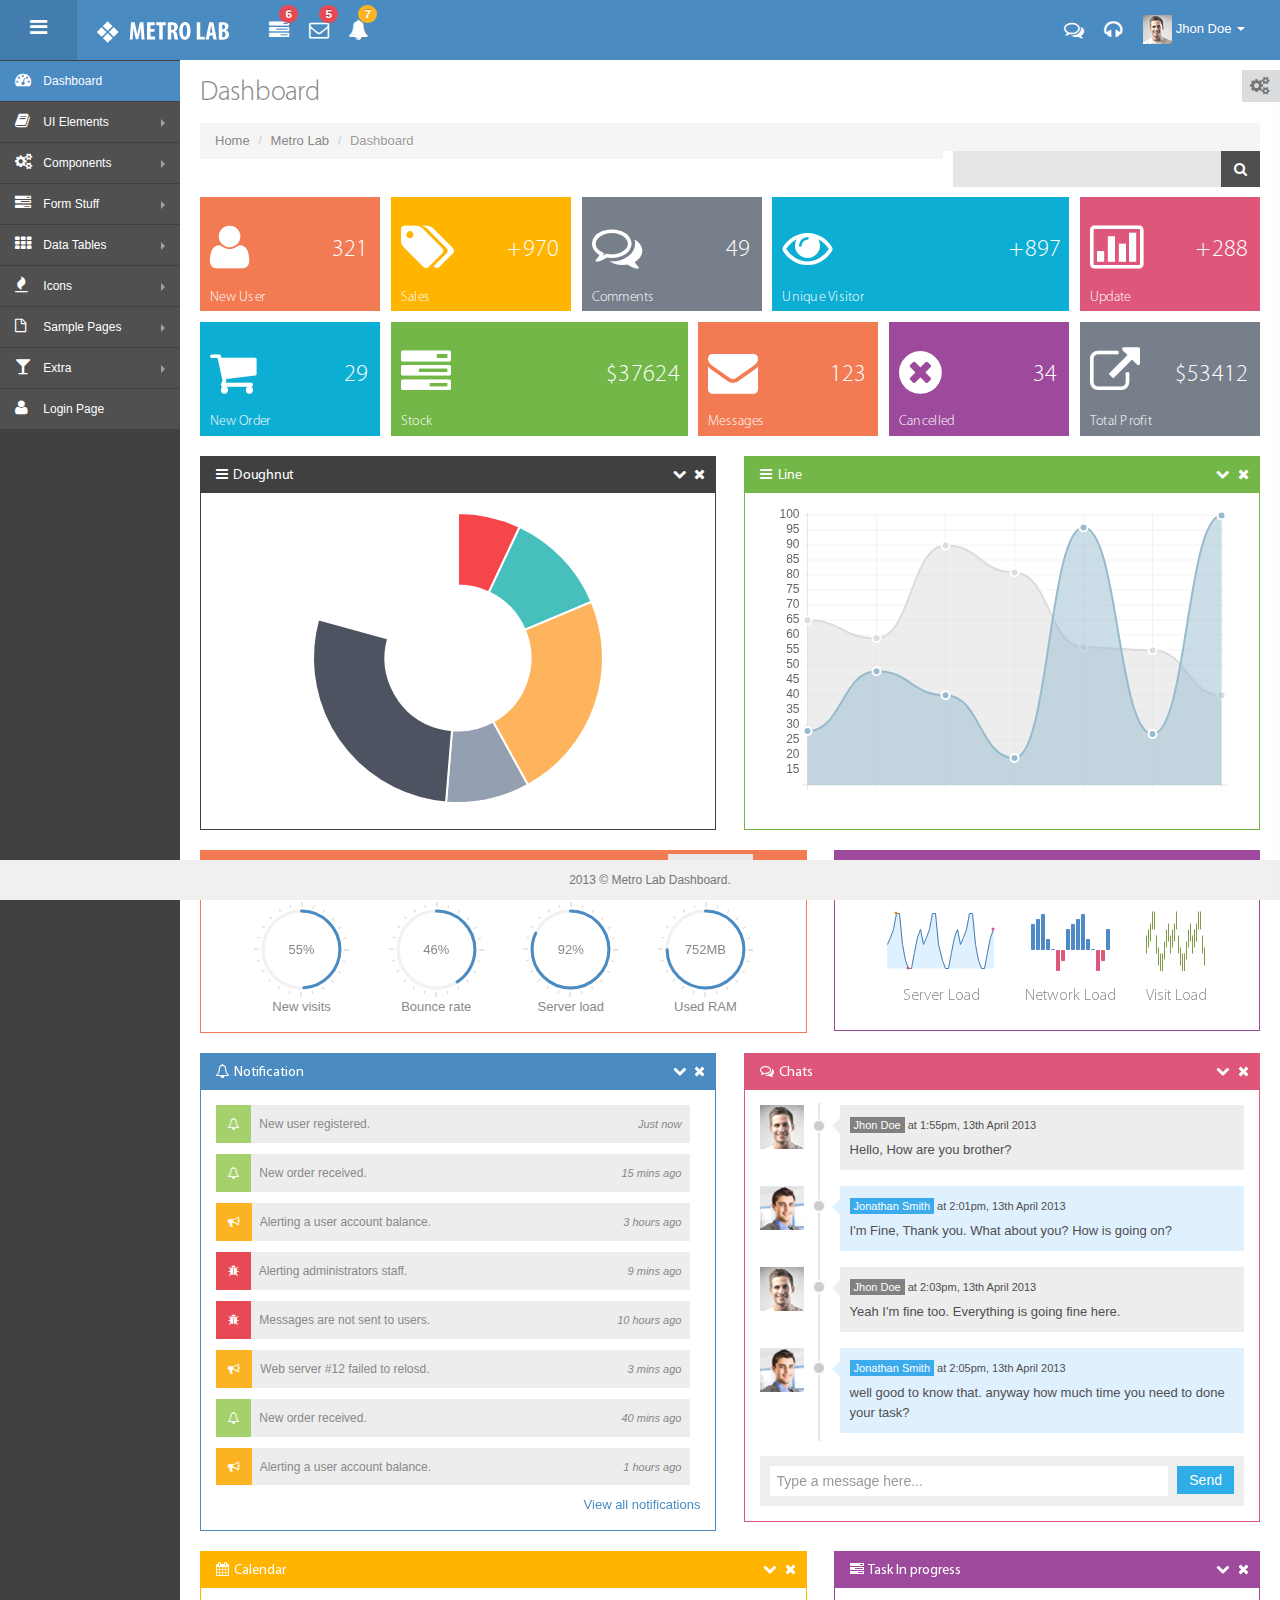
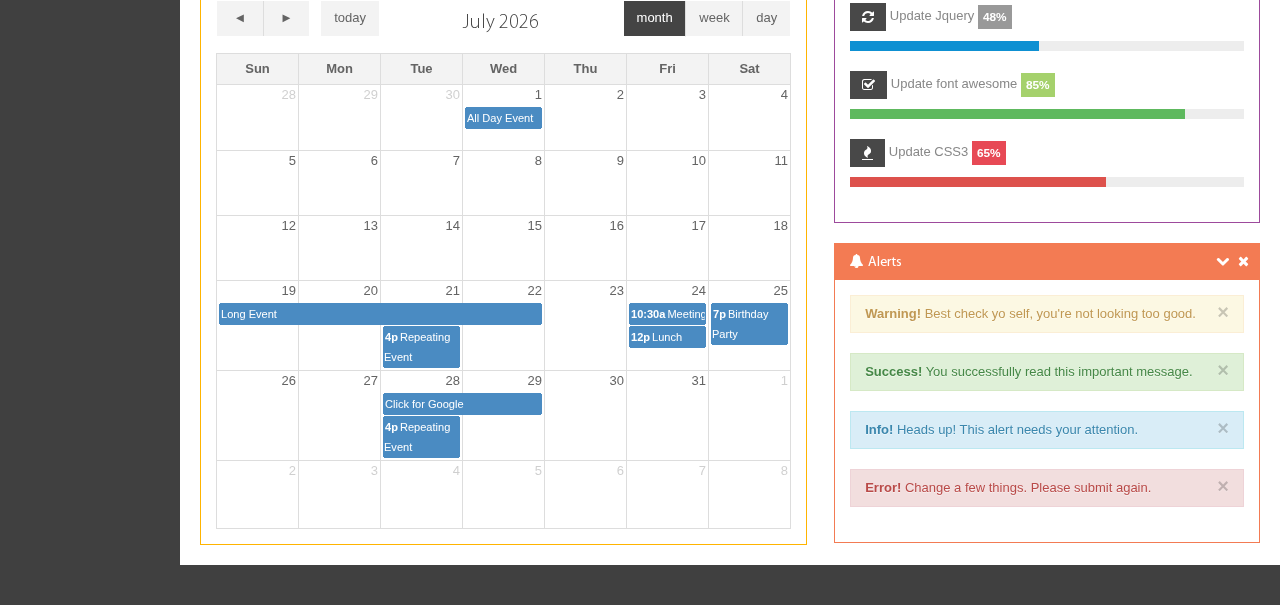
<file: src/main/resources/static/me/index.html>
<!DOCTYPE html>
<!--[if IE 8]> <html lang="en" class="ie8"> <![endif]-->
<!--[if IE 9]> <html lang="en" class="ie9"> <![endif]-->
<!--[if !IE]><!--> <html lang="en"> <!--<![endif]-->
<!-- BEGIN HEAD -->
<head>
   <meta charset="UTF-8" />
   <title>Metro Lab</title>
   <meta content="width=device-width, initial-scale=1.0" name="viewport" />
   <meta content="" name="description" />
   <meta content="Mosaddek" name="author" />
   <link href="assets/bootstrap/css/bootstrap.min.css" rel="stylesheet" />
   <link href="assets/bootstrap/css/bootstrap-responsive.min.css" rel="stylesheet" />
   <link href="assets/bootstrap/css/bootstrap-fileupload.css" rel="stylesheet" />
   <link href="assets/font-awesome/css/font-awesome.css" rel="stylesheet" />
   <link href="css/style.css" rel="stylesheet" />
   <link href="css/style-responsive.css" rel="stylesheet" />
   <link href="css/style-default.css" rel="stylesheet" id="style_color" />
   <link href="assets/fullcalendar/fullcalendar/bootstrap-fullcalendar.css" rel="stylesheet" />
   <link href="assets/jquery-easy-pie-chart/jquery.easy-pie-chart.css" rel="stylesheet" type="text/css" media="screen"/>
</head>
<!-- END HEAD -->
<!-- BEGIN BODY -->
<body class="fixed-top">
   <!-- BEGIN HEADER -->
   <div id="header" class="navbar navbar-inverse navbar-fixed-top">
       <!-- BEGIN TOP NAVIGATION BAR -->
       <div class="navbar-inner">
           <div class="container-fluid">
               <!--BEGIN SIDEBAR TOGGLE-->
               <div class="sidebar-toggle-box hidden-phone">
                   <div class="icon-reorder"></div>
               </div>
               <!--END SIDEBAR TOGGLE-->
               <!-- BEGIN LOGO -->
               <a class="brand" href="index.html">
                   <img src="img/logo.png" alt="Metro Lab" />
               </a>
               <!-- END LOGO -->
               <!-- BEGIN RESPONSIVE MENU TOGGLER -->
               <a class="btn btn-navbar collapsed" id="main_menu_trigger" data-toggle="collapse" data-target=".nav-collapse">
                   <span class="icon-bar"></span>
                   <span class="icon-bar"></span>
                   <span class="icon-bar"></span>
                   <span class="arrow"></span>
               </a>
               <!-- END RESPONSIVE MENU TOGGLER -->
               <div id="top_menu" class="nav notify-row">
                   <!-- BEGIN NOTIFICATION -->
                   <ul class="nav top-menu">
                       <!-- BEGIN SETTINGS -->
                       <li class="dropdown">
                           <a href="#" class="dropdown-toggle" data-toggle="dropdown">
                               <i class="icon-tasks"></i>
                               <span class="badge badge-important">6</span>
                           </a>
                           <ul class="dropdown-menu extended tasks-bar">
                               <li>
                                   <p>You have 6 pending tasks</p>
                               </li>
                               <li>
                                   <a href="#">
                                       <div class="task-info">
                                         <div class="desc">Dashboard v1.3</div>
                                         <div class="percent">44%</div>
                                       </div>
                                       <div class="progress progress-striped active no-margin-bot">
                                           <div class="bar" style="width: 44%;"></div>
                                       </div>
                                   </a>
                               </li>
                               <li>
                                   <a href="#">
                                       <div class="task-info">
                                           <div class="desc">Database Update</div>
                                           <div class="percent">65%</div>
                                       </div>
                                       <div class="progress progress-striped progress-success active no-margin-bot">
                                           <div class="bar" style="width: 65%;"></div>
                                       </div>
                                   </a>
                               </li>
                               <li>
                                   <a href="#">
                                       <div class="task-info">
                                           <div class="desc">Iphone Development</div>
                                           <div class="percent">87%</div>
                                       </div>
                                       <div class="progress progress-striped progress-info active no-margin-bot">
                                           <div class="bar" style="width: 87%;"></div>
                                       </div>
                                   </a>
                               </li>
                               <li>
                                   <a href="#">
                                       <div class="task-info">
                                           <div class="desc">Mobile App</div>
                                           <div class="percent">33%</div>
                                       </div>
                                       <div class="progress progress-striped progress-warning active no-margin-bot">
                                           <div class="bar" style="width: 33%;"></div>
                                       </div>
                                   </a>
                               </li>
                               <li>
                                   <a href="#">
                                       <div class="task-info">
                                           <div class="desc">Dashboard v1.3</div>
                                           <div class="percent">90%</div>
                                       </div>
                                       <div class="progress progress-striped progress-danger active no-margin-bot">
                                           <div class="bar" style="width: 90%;"></div>
                                       </div>
                                   </a>
                               </li>
                               <li class="external">
                                   <a href="#">See All Tasks</a>
                               </li>
                           </ul>
                       </li>
                       <!-- END SETTINGS -->
                       <!-- BEGIN INBOX DROPDOWN -->
                       <li class="dropdown" id="header_inbox_bar">
                           <a href="#" class="dropdown-toggle" data-toggle="dropdown">
                               <i class="icon-envelope-alt"></i>
                               <span class="badge badge-important">5</span>
                           </a>
                           <ul class="dropdown-menu extended inbox">
                               <li>
                                   <p>You have 5 new messages</p>
                               </li>
                               <li>
                                   <a href="#">
                                       <span class="photo"><img src="img/avatar-mini.png" alt="avatar" /></span>
									<span class="subject">
									<span class="from">Jonathan Smith</span>
									<span class="time">Just now</span>
									</span>
									<span class="message">
									    Hello, this is an example msg.
									</span>
                                   </a>
                               </li>
                               <li>
                                   <a href="#">
                                       <span class="photo"><img src="img/avatar-mini.png" alt="avatar" /></span>
									<span class="subject">
									<span class="from">Jhon Doe</span>
									<span class="time">10 mins</span>
									</span>
									<span class="message">
									 Hi, Jhon Doe Bhai how are you ?
									</span>
                                   </a>
                               </li>
                               <li>
                                   <a href="#">
                                       <span class="photo"><img src="img/avatar-mini.png" alt="avatar" /></span>
									<span class="subject">
									<span class="from">Jason Stathum</span>
									<span class="time">3 hrs</span>
									</span>
									<span class="message">
									    This is awesome dashboard.
									</span>
                                   </a>
                               </li>
                               <li>
                                   <a href="#">
                                       <span class="photo"><img src="img/avatar-mini.png" alt="avatar" /></span>
									<span class="subject">
									<span class="from">Jondi Rose</span>
									<span class="time">Just now</span>
									</span>
									<span class="message">
									    Hello, this is metrolab
									</span>
                                   </a>
                               </li>
                               <li>
                                   <a href="#">See all messages</a>
                               </li>
                           </ul>
                       </li>
                       <!-- END INBOX DROPDOWN -->
                       <!-- BEGIN NOTIFICATION DROPDOWN -->
                       <li class="dropdown" id="header_notification_bar">
                           <a href="#" class="dropdown-toggle" data-toggle="dropdown">

                               <i class="icon-bell-alt"></i>
                               <span class="badge badge-warning">7</span>
                           </a>
                           <ul class="dropdown-menu extended notification">
                               <li>
                                   <p>You have 7 new notifications</p>
                               </li>
                               <li>
                                   <a href="#">
                                       <span class="label label-important"><i class="icon-bolt"></i></span>
                                       Server #3 overloaded.
                                       <span class="small italic">34 mins</span>
                                   </a>
                               </li>
                               <li>
                                   <a href="#">
                                       <span class="label label-warning"><i class="icon-bell"></i></span>
                                       Server #10 not respoding.
                                       <span class="small italic">1 Hours</span>
                                   </a>
                               </li>
                               <li>
                                   <a href="#">
                                       <span class="label label-important"><i class="icon-bolt"></i></span>
                                       Database overloaded 24%.
                                       <span class="small italic">4 hrs</span>
                                   </a>
                               </li>
                               <li>
                                   <a href="#">
                                       <span class="label label-success"><i class="icon-plus"></i></span>
                                       New user registered.
                                       <span class="small italic">Just now</span>
                                   </a>
                               </li>
                               <li>
                                   <a href="#">
                                       <span class="label label-info"><i class="icon-bullhorn"></i></span>
                                       Application error.
                                       <span class="small italic">10 mins</span>
                                   </a>
                               </li>
                               <li>
                                   <a href="#">See all notifications</a>
                               </li>
                           </ul>
                       </li>
                       <!-- END NOTIFICATION DROPDOWN -->

                   </ul>
               </div>
               <!-- END  NOTIFICATION -->
               <div class="top-nav ">
                   <ul class="nav pull-right top-menu" >
                       <!-- BEGIN SUPPORT -->
                       <li class="dropdown mtop5">

                           <a class="dropdown-toggle element" data-placement="bottom" data-toggle="tooltip" href="#" data-original-title="Chat">
                               <i class="icon-comments-alt"></i>
                           </a>
                       </li>
                       <li class="dropdown mtop5">
                           <a class="dropdown-toggle element" data-placement="bottom" data-toggle="tooltip" href="#" data-original-title="Help">
                               <i class="icon-headphones"></i>
                           </a>
                       </li>
                       <!-- END SUPPORT -->
                       <!-- BEGIN USER LOGIN DROPDOWN -->
                       <li class="dropdown">
                           <a href="#" class="dropdown-toggle" data-toggle="dropdown">
                               <img src="img/avatar1_small.jpg" alt="">
                               <span class="username">Jhon Doe</span>
                               <b class="caret"></b>
                           </a>
                           <ul class="dropdown-menu extended logout">
                               <li><a href="#"><i class="icon-user"></i> My Profile</a></li>
                               <li><a href="#"><i class="icon-cog"></i> My Settings</a></li>
                               <li><a href="login.html"><i class="icon-key"></i> Log Out</a></li>
                           </ul>
                       </li>
                       <!-- END USER LOGIN DROPDOWN -->
                   </ul>
                   <!-- END TOP NAVIGATION MENU -->
               </div>
           </div>
       </div>
       <!-- END TOP NAVIGATION BAR -->
   </div>
   <!-- END HEADER -->
   <!-- BEGIN CONTAINER -->
   <div id="container" class="row-fluid">
      <!-- BEGIN SIDEBAR -->
      <div class="sidebar-scroll">
        <div id="sidebar" class="nav-collapse collapse">

         <!-- BEGIN RESPONSIVE QUICK SEARCH FORM -->
         <div class="navbar-inverse">
            <form class="navbar-search visible-phone">
               <input type="text" class="search-query" placeholder="Search" />
            </form>
         </div>
         <!-- END RESPONSIVE QUICK SEARCH FORM -->
         <!-- BEGIN SIDEBAR MENU -->
          <ul class="sidebar-menu">
              <li class="sub-menu active">
                  <a class="" href="index.html">
                      <i class="icon-dashboard"></i>
                      <span>Dashboard</span>
                  </a>
              </li>
              <li class="sub-menu">
                  <a href="javascript:;" class="">
                      <i class="icon-book"></i>
                      <span>UI Elements</span>
                      <span class="arrow"></span>
                  </a>
                  <ul class="sub">
                      <li><a class="" href="general.html">General</a></li>
                      <li><a class="" href="button.html">Buttons</a></li>
                      <li><a class="" href="slider.html">Sliders</a></li>
                      <li><a class="" href="metro_view.html">Metro View</a></li>
                      <li><a class="" href="tabs_accordion.html">Tabs & Accordions</a></li>
                      <li><a class="" href="typography.html">Typography</a></li>
                      <li><a class="" href="tree_view.html">Tree View</a></li>
                      <li><a class="" href="nestable.html">Nestable List</a></li>
                  </ul>
              </li>
              <li class="sub-menu">
                  <a href="javascript:;" class="">
                      <i class="icon-cogs"></i>
                      <span>Components</span>
                      <span class="arrow"></span>
                  </a>
                  <ul class="sub">
                      <li><a class="" href="calendar.html">Calendar</a></li>
                      <li><a class="" href="grids.html">Grids</a></li>
                      <li><a class="" href="chartjs.html">Chart Js</a></li>
                      <li><a class="" href="flot_chart.html">Flot Charts</a></li>
                      <li><a class="" href="gallery.html"> Gallery</a></li>
                  </ul>
              </li>
              <li class="sub-menu">
                  <a href="javascript:;" class="">
                      <i class="icon-tasks"></i>
                      <span>Form Stuff</span>
                      <span class="arrow"></span>
                  </a>
                  <ul class="sub">
                      <li><a class="" href="form_layout.html">Form Layouts</a></li>
                      <li><a class="" href="form_component.html">Form Components</a></li>
                      <li><a class="" href="form_wizard.html">Form Wizard</a></li>
                      <li><a class="" href="form_validation.html">Form Validation</a></li>
                      <li><a class="" href="dropzone.html">Dropzone File Upload </a></li>
                  </ul>
              </li>
              <li class="sub-menu">
                  <a href="javascript:;" class="">
                      <i class="icon-th"></i>
                      <span>Data Tables</span>
                      <span class="arrow"></span>
                  </a>
                  <ul class="sub">
                      <li><a class="" href="basic_table.html">Basic Table</a></li>
                      <li><a class="" href="dynamic_table.html">Dynamic Table</a></li>
                      <li><a class="" href="editable_table.html">Editable Table</a></li>
                  </ul>
              </li>


              <li class="sub-menu">
                  <a href="javascript:;" class="">
                      <i class="icon-fire"></i>
                      <span>Icons</span>
                      <span class="arrow"></span>
                  </a>
                  <ul class="sub">
                      <li><a class="" href="font_awesome.html">Font Awesome</a></li>
                      <li><a class="" href="glyphicons.html">Glyphicons</a></li>
                  </ul>
              </li>
              <li class="sub-menu">
                  <a href="javascript:;" class="">
                      <i class="icon-file-alt"></i>
                      <span>Sample Pages</span>
                      <span class="arrow"></span>
                  </a>
                  <ul class="sub">
                      <li><a class="" href="blank.html">Blank Page</a></li>
                      <li><a class="" href="blog.html">Blog</a></li>
                      <li><a class="" href="timeline.html">Timeline</a></li>
                      <li><a class="" href="about_us.html">About Us</a></li>
                      <li><a class="" href="contact_us.html">Contact Us</a></li>
                  </ul>
              </li>
              <li class="sub-menu">
                  <a href="javascript:;" class="">
                      <i class="icon-glass"></i>
                      <span>Extra</span>
                      <span class="arrow"></span>
                  </a>
                  <ul class="sub">
                      <li><a class="" href="lock.html">Lock Screen</a></li>
                      <li><a class="" href="invoice.html">Invoice</a></li>
                      <li><a class="" href="pricing_tables.html">Pricing Tables</a></li>
                      <li><a class="" href="search_result.html">Search Result</a></li>
                      <li><a class="" href="faq.html">FAQ</a></li>
                      <li><a class="" href="404.html">404 Error</a></li>
                      <li><a class="" href="500.html">500 Error</a></li>
                  </ul>
              </li>
              <li>
                  <a class="" href="login.html">
                    <i class="icon-user"></i>
                    <span>Login Page</span>
                  </a>
              </li>
          </ul>
         <!-- END SIDEBAR MENU -->
      </div>
      </div>
      <!-- END SIDEBAR -->
      <!-- BEGIN PAGE -->  
      <div id="main-content">
         <!-- BEGIN PAGE CONTAINER-->
         <div class="container-fluid">
            <!-- BEGIN PAGE HEADER-->   
            <div class="row-fluid">
               <div class="span12">
                   <!-- BEGIN THEME CUSTOMIZER-->
                   <div id="theme-change" class="hidden-phone">
                       <i class="icon-cogs"></i>
                        <span class="settings">
                            <span class="text">Theme Color:</span>
                            <span class="colors">
                                <span class="color-default" data-style="default"></span>
                                <span class="color-green" data-style="green"></span>
                                <span class="color-gray" data-style="gray"></span>
                                <span class="color-purple" data-style="purple"></span>
                                <span class="color-red" data-style="red"></span>
                            </span>
                        </span>
                   </div>
                   <!-- END THEME CUSTOMIZER-->
                  <!-- BEGIN PAGE TITLE & BREADCRUMB-->
                   <h3 class="page-title">
                     Dashboard
                   </h3>
                   <ul class="breadcrumb">
                       <li>
                           <a href="#">Home</a>
                           <span class="divider">/</span>
                       </li>
                       <li>
                           <a href="#">Metro Lab</a>
                           <span class="divider">/</span>
                       </li>
                       <li class="active">
                           Dashboard
                       </li>
                       <li class="pull-right search-wrap">
                           <form action="http://thevectorlab.net/metrolab/search_result.html" class="hidden-phone">
                               <div class="input-append search-input-area">
                                   <input class="" id="appendedInputButton" type="text">
                                   <button class="btn" type="button"><i class="icon-search"></i> </button>
                               </div>
                           </form>
                       </li>
                   </ul>
                   <!-- END PAGE TITLE & BREADCRUMB-->
               </div>
            </div>
            <!-- END PAGE HEADER-->
            <!-- BEGIN PAGE CONTENT-->
            <div class="row-fluid">
                <!--BEGIN METRO STATES-->
                <div class="metro-nav">
                    <div class="metro-nav-block nav-block-orange">
                        <a data-original-title="" href="#">
                            <i class="icon-user"></i>
                            <div class="info">321</div>
                            <div class="status">New User</div>
                        </a>
                    </div>
                    <div class="metro-nav-block nav-block-yellow">
                        <a data-original-title="" href="#">
                            <i class="icon-tags"></i>
                            <div class="info">+970</div>
                            <div class="status">Sales</div>
                        </a>
                    </div>
                    <div class="metro-nav-block nav-block-grey">
                        <a data-original-title="" href="#">
                            <i class="icon-comments-alt"></i>
                            <div class="info">49</div>
                            <div class="status">Comments</div>
                        </a>
                    </div>
                    <div class="metro-nav-block nav-block-blue double">
                        <a data-original-title="" href="#">
                            <i class="icon-eye-open"></i>
                            <div class="info">+897</div>
                            <div class="status">Unique Visitor</div>
                        </a>
                    </div>
                    <div class="metro-nav-block nav-block-red">
                        <a data-original-title="" href="#">
                            <i class="icon-bar-chart"></i>
                            <div class="info">+288</div>
                            <div class="status">Update</div>
                        </a>
                    </div>
                </div>
                <div class="metro-nav">
                    <div class="metro-nav-block nav-block-blue">
                        <a data-original-title="" href="#">
                            <i class="icon-shopping-cart"></i>
                            <div class="info">29</div>
                            <div class="status">New Order</div>
                        </a>
                    </div>
                    <div class="metro-nav-block nav-block-green double">
                        <a data-original-title="" href="#">
                            <i class="icon-tasks"></i>
                            <div class="info">$37624</div>
                            <div class="status">Stock</div>
                        </a>
                    </div>
                    <div class="metro-nav-block nav-block-orange">
                        <a data-original-title="" href="#">
                            <i class="icon-envelope"></i>
                            <div class="info">123</div>
                            <div class="status">Messages</div>
                        </a>
                    </div>
                    <div class="metro-nav-block nav-block-purple">
                        <a data-original-title="" href="#">
                            <i class="icon-remove-sign"></i>
                            <div class="info">34</div>
                            <div class="status">Cancelled</div>
                        </a>
                    </div>
                    <div class="metro-nav-block nav-block-grey ">
                        <a data-original-title="" href="#">
                            <i class="icon-external-link"></i>
                            <div class="info">$53412</div>
                            <div class="status">Total Profit</div>
                        </a>
                    </div>
                </div>
                <div class="space10"></div>
                <!--END METRO STATES-->
            </div>
            <div class="row-fluid">
                <div class="span6">
                    <!-- BEGIN CHART PORTLET-->
                    <div class="widget ">
                        <div class="widget-title">
                            <h4><i class="icon-reorder"></i> Doughnut</h4>
                            <span class="tools">
                                <a href="javascript:;" class="icon-chevron-down"></a>
                                <a href="javascript:;" class="icon-remove"></a>
                            </span>
                        </div>
                        <div class="widget-body">
                            <div class="text-center">
                                <canvas id="doughnut" height="300" width="400"></canvas>
                            </div>
                        </div>
                    </div>
                    <!-- END CHART PORTLET-->
                </div>
                <div class="span6">
                    <!-- BEGIN CHART PORTLET-->
                    <div class="widget green">
                        <div class="widget-title">
                            <h4><i class="icon-reorder"> </i> Line</h4>
                            <span class="tools">
                                <a href="javascript:;" class="icon-chevron-down"></a>
                                <a href="javascript:;" class="icon-remove"></a>
                            </span>
                        </div>
                        <div class="widget-body">
                            <div class="text-center">
                                <canvas id="line" height="300" width="450"></canvas>
                            </div>
                        </div>
                    </div>
                    <!-- END CHART PORTLET-->
                </div>
            </div>

            <div class="row-fluid">
                <div class="span7">
                    <!--BEGIN GENERAL STATISTICS-->
                    <div class="widget orange">
                        <div class="widget-title">
                            <h4><i class="icon-tasks"></i> General Statistics </h4>
                         <span class="tools">
                            <a href="javascript:;" class="icon-chevron-down"></a>
                            <a href="javascript:;" class="icon-remove"></a>
                         </span>
                            <div class="update-btn">
                                <a href="javascript:;" class="btn update-easy-pie-chart"><i class="icon-repeat"></i> Update</a>
                            </div>
                        </div>
                        <div class="widget-body">
                            <div class="text-center">
                                <div class="easy-pie-chart">
                                    <div class="percentage success" data-percent="55"><span>55</span>%</div>
                                    <div class="title">New visits</div>
                                </div>
                                <div class="easy-pie-chart">
                                    <div class="percentage" data-percent="46"><span>46</span>%</div>
                                    <div class="title">Bounce rate</div>
                                </div>
                                <div class="easy-pie-chart">
                                    <div class="percentage" data-percent="92"><span>92</span>%</div>
                                    <div class="title">Server load</div>
                                </div>
                                <div class="easy-pie-chart">
                                    <div class="percentage" data-percent="84"><span>752</span>MB</div>
                                    <div class="title">Used RAM</div>
                                </div>
                            </div>
                        </div>
                    </div>
                    <!--END GENERAL STATISTICS-->
                </div>
                <div class="span5">
                    <!--BEGIN GENERAL STATISTICS-->
                    <div class="widget purple">
                        <div class="widget-title">
                            <h4><i class="icon-tasks"></i> General Statistics </h4>
                         <span class="tools">
                            <a href="javascript:;" class="icon-chevron-down"></a>
                            <a href="javascript:;" class="icon-remove"></a>
                         </span>
                        </div>
                        <div class="widget-body">
                            <div class="row-fluid">
                                <div class="text-center">
                                    <div class="sparkline">
                                        <div id="metro-sparkline-type1"></div>
                                        <div class="sparkline-tittle">Server Load</div>
                                    </div>
                                    <div class="sparkline">
                                        <div id="metro-sparkline-type2"></div>
                                        <div class="sparkline-tittle">Network Load</div>
                                    </div>
                                    <div class="sparkline">
                                        <div id="metro-sparkline-type3"></div>
                                        <div class="sparkline-tittle">Visit Load</div>
                                    </div>
                                </div>
                            </div>
                        </div>
                    </div>
                    <!--END GENERAL STATISTICS-->
                </div>
            </div>
            <div class="row-fluid">
                 <div class="span6">
                     <!-- BEGIN NOTIFICATIONS PORTLET-->
                     <div class="widget blue">
                         <div class="widget-title">
                             <h4><i class="icon-bell"></i> Notification </h4>
                           <span class="tools">
                               <a href="javascript:;" class="icon-chevron-down"></a>
                               <a href="javascript:;" class="icon-remove"></a>
                           </span>
                         </div>
                         <div class="widget-body">
                             <ul class="item-list scroller padding"  style="overflow: hidden; width: auto; height: 320px;" data-always-visible="1">
                                 <li>
                                     <span class="label label-success"><i class="icon-bell"></i></span>
                                     <span>New user registered.</span>
                                     <div class="pull-right">
                                         <span class="small italic ">Just now</span>

                                     </div>
                                 </li>
                                 <li>
                                     <span class="label label-success"><i class="icon-bell"></i></span>
                                     <span>New order received.</span>
                                     <div class="pull-right">
                                         <span class="small italic ">15 mins ago</span>

                                     </div>
                                 </li>
                                 <li>
                                     <span class="label label-warning"><i class="icon-bullhorn"></i></span>
                                     <span>Alerting a user account balance.</span>
                                     <div class="pull-right">
                                         <span class="small italic ">3 hours ago</span>

                                     </div>
                                 </li>
                                 <li>
                                     <span class="label label-important"><i class=" icon-bug"></i></span>
                                     <span>Alerting administrators staff.</span>
                                     <div class="pull-right">
                                         <span class="small italic ">9 mins ago</span>

                                     </div>
                                 </li>
                                 <li>
                                     <span class="label label-important"><i class=" icon-bug"></i></span>
                                     <span>Messages are not sent to users.</span>
                                     <div class="pull-right">
                                         <span class="small italic ">10 hours ago</span>

                                     </div>
                                 </li>
                                 <li>
                                     <span class="label label-warning"><i class="icon-bullhorn"></i></span>
                                     <span>Web server #12 failed to relosd.</span>
                                     <div class="pull-right">
                                         <span class="small italic ">3 mins ago</span>

                                     </div>
                                 </li>
                                 <li>
                                     <span class="label label-success"><i class="icon-bell"></i></span>
                                     <span>New order received.</span>
                                     <div class="pull-right">
                                         <span class="small italic ">40 mins ago</span>

                                     </div>
                                 </li>
                                 <li>
                                     <span class="label label-warning"><i class="icon-bullhorn"></i></span>
                                     <span>Alerting a user account balance.</span>
                                     <div class="pull-right">
                                         <span class="small italic ">1 hours ago</span>

                                     </div>
                                 </li>
                                 <li>
                                     <span class="label label-important"><i class=" icon-bug"></i></span>
                                     <span>Alerting administrators staff.</span>
                                     <div class="pull-right">
                                         <span class="small italic ">1 mins ago</span>

                                     </div>
                                 </li>
                                 <li>
                                     <span class="label label-important"><i class=" icon-bug"></i></span>
                                     <span>Messages are not sent to users.</span>
                                     <div class="pull-right">
                                         <span class="small italic ">11 hours ago</span>

                                     </div>
                                 </li>
                                 <li>
                                     <span class="label label-warning"><i class="icon-bullhorn"></i></span>
                                     <span>Web server #12 failed to relosd.</span>
                                     <div class="pull-right">
                                         <span class="small italic ">1 day ago</span>

                                     </div>
                                 </li>
                                 <li>
                                     <span class="label label-success"><i class="icon-bell"></i></span>
                                     <span>New order received.</span>
                                     <div class="pull-right">
                                         <span class="small italic ">10 mins ago</span>

                                     </div>
                                 </li>
                                 <li>
                                     <span class="label label-warning"><i class="icon-bullhorn"></i></span>
                                     <span>Alerting a user account balance.</span>
                                     <div class="pull-right">
                                         <span class="small italic ">3 hours ago</span>

                                     </div>
                                 </li>
                                 <li>
                                     <span class="label label-important"><i class=" icon-bug"></i></span>
                                     <span>Alerting administrators support staff.</span>
                                     <div class="pull-right">
                                         <span class="small italic ">6 hours ago</span>

                                     </div>
                                 </li>
                                 <li>
                                     <span class="label label-important"><i class=" icon-bug"></i></span>
                                     <span>Messages are not sent to users.</span>
                                     <div class="pull-right">
                                         <span class="small italic ">3 days ago</span>

                                     </div>
                                 </li>
                                 <li>
                                     <span class="label label-warning"><i class="icon-bullhorn"></i></span>
                                     <span>Web server #12 failed to relosd.</span>
                                     <div class="pull-right">
                                         <span class="small italic ">1 day ago</span>

                                     </div>
                                 </li>
                             </ul>
                             <div class="space10"></div>
                             <a href="#" class="pull-right">View all notifications</a>
                             <div class="clearfix no-top-space no-bottom-space"></div>
                         </div>
                     </div>
                     <!-- END NOTIFICATIONS PORTLET-->
                 </div>
                 <div class="span6">
                     <!-- BEGIN CHAT PORTLET-->
                     <div class="widget red">
                         <div class="widget-title">
                             <h4><i class="icon-comments-alt"></i> Chats</h4>
									<span class="tools">
									<a href="javascript:;" class="icon-chevron-down"></a>
									<a href="javascript:;" class="icon-remove"></a>
									</span>
                         </div>
                         <div class="widget-body">
                             <div class="timeline-messages">
                                 <!-- Comment -->
                                 <div class="msg-time-chat">
                                     <a class="message-img" href="#"><img alt="" src="img/avatar1.jpg" class="avatar"></a>
                                     <div class="message-body msg-in">
                                         <span class="arrow"></span>
                                         <div class="text">
                                             <p class="attribution"><a href="#">Jhon Doe</a> at 1:55pm, 13th April 2013</p>
                                             <p>Hello, How are you brother?</p>
                                         </div>
                                     </div>
                                 </div>
                                 <!-- /comment -->

                                 <!-- Comment -->
                                 <div class="msg-time-chat">
                                     <a class="message-img" href="#"><img alt="" src="img/avatar2.jpg" class="avatar"></a>
                                     <div class="message-body msg-out">
                                         <span class="arrow"></span>
                                         <div class="text">
                                             <p class="attribution"> <a href="#">Jonathan Smith</a> at 2:01pm, 13th April 2013</p>
                                             <p>I'm Fine, Thank you. What about you? How is going on?</p>
                                         </div>
                                     </div>
                                 </div>
                                 <!-- /comment -->

                                 <!-- Comment -->
                                 <div class="msg-time-chat">
                                     <a class="message-img" href="#"><img alt="" src="img/avatar1.jpg" class="avatar"></a>
                                     <div class="message-body msg-in">
                                         <span class="arrow"></span>
                                         <div class="text">
                                             <p class="attribution"><a href="#">Jhon Doe</a> at 2:03pm, 13th April 2013</p>
                                             <p>Yeah I'm fine too. Everything is going fine here.</p>
                                         </div>
                                     </div>
                                 </div>
                                 <!-- /comment -->

                                 <!-- Comment -->
                                 <div class="msg-time-chat">
                                     <a class="message-img" href="#"><img alt="" src="img/avatar2.jpg" class="avatar"></a>
                                     <div class="message-body msg-out">
                                         <span class="arrow"></span>
                                         <div class="text">
                                             <p class="attribution"><a href="#">Jonathan Smith</a> at 2:05pm, 13th April 2013</p>
                                             <p>well good to know that. anyway how much time you need to done your task?</p>
                                         </div>
                                     </div>
                                 </div>
                                 <!-- /comment -->
                             </div>
                             <div class="chat-form">
                                 <div class="input-cont">
                                     <input type="text" placeholder="Type a message here..." />
                                 </div>
                                 <div class="btn-cont">
                                     <a href="javascript:;" class="btn btn-primary">Send</a>
                                 </div>
                             </div>
                         </div>
                     </div>
                     <!-- END CHAT PORTLET-->
                 </div>
             </div>
            <div class="row-fluid">
                <div class="span7 responsive" data-tablet="span7 fix-margin" data-desktop="span7">
                    <!-- BEGIN CALENDAR PORTLET-->
                    <div class="widget yellow">
                        <div class="widget-title">
                            <h4><i class="icon-calendar"></i> Calendar</h4>
                            <span class="tools">
                                <a href="javascript:;" class="icon-chevron-down"></a>
                                <a href="javascript:;" class="icon-remove"></a>
                            </span>
                        </div>
                        <div class="widget-body">
                            <div id="calendar" class="has-toolbar"></div>
                        </div>
                    </div>
                    <!-- END CALENDAR PORTLET-->
                </div>
                <div class="span5">
                    <!-- BEGIN PROGRESS PORTLET-->
                    <div class="widget purple">
                        <div class="widget-title">
                            <h4><i class="icon-tasks"></i> Task In progress </h4>
                            <span class="tools">
                                <a href="javascript:;" class="icon-chevron-down"></a>
                                <a href="javascript:;" class="icon-remove"></a>
                            </span>
                        </div>
                        <div class="widget-body">
                            <ul class="unstyled">
                                <li>
                                    <span class="btn btn-inverse"> <i class="icon-refresh"></i></span>  Update Jquery <strong class="label"> 48%</strong>
                                    <div class="space10"></div>
                                    <div class="progress">
                                        <div style="width: 48%;" class="bar"></div>
                                    </div>
                                </li>
                                <li>
                                    <span class="btn btn-inverse"> <i class="icon-check"></i></span>  Update font awesome <strong class="label label-success"> 85%</strong>
                                    <div class="space10"></div>
                                    <div class="progress progress-success">
                                        <div style="width: 85%;" class="bar"></div>
                                    </div>
                                </li>
                                <li>
                                    <span class="btn btn-inverse"> <i class="icon-fire"></i></span>  Update CSS3 <strong class="label label-important"> 65%</strong>
                                    <div class="space10"></div>
                                    <div class="progress progress-danger">
                                        <div style="width: 65%;" class="bar"></div>
                                    </div>
                                </li>

                            </ul>
                        </div>
                    </div>
                    <!-- END PROGRESS PORTLET-->
                    <!-- BEGIN ALERTS PORTLET-->
                    <div class="widget orange">
                        <div class="widget-title">
                            <h4><i class="icon-bell-alt"></i> Alerts</h4>
                            <span class="tools">
                            <a class="icon-chevron-down" href="javascript:;"></a>
                            <a class="icon-remove" href="javascript:;"></a>
                            </span>
                        </div>
                        <div class="widget-body">
                            <div class="alert">
                                <button data-dismiss="alert" class="close">×</button>
                                <strong>Warning!</strong> Best check yo self, you're not looking too good.
                            </div>
                            <div class="alert alert-success">
                                <button data-dismiss="alert" class="close">×</button>
                                <strong>Success!</strong> You successfully read this important message.
                            </div>
                            <div class="alert alert-info">
                                <button data-dismiss="alert" class="close">×</button>
                                <strong>Info!</strong> Heads up! This alert needs your attention.
                            </div>
                            <div class="alert alert-error">
                                <button data-dismiss="alert" class="close">×</button>
                                <strong>Error!</strong> Change a few things. Please submit again.
                            </div>
                        </div>
                    </div>
                    <!-- END ALERTS PORTLET-->
                </div>
            </div>

            <!-- END PAGE CONTENT-->         
         </div>
         <!-- END PAGE CONTAINER-->
      </div>
      <!-- END PAGE -->  
   </div>
   <!-- END CONTAINER -->

   <!-- BEGIN FOOTER -->
   <div id="footer">
       2013 &copy; Metro Lab Dashboard.
   </div>
   <!-- END FOOTER -->

   <!-- BEGIN JAVASCRIPTS -->
   <!-- Load javascripts at bottom, this will reduce page load time -->
   <script src="js/jquery-1.8.3.min.js"></script>
   <script src="js/jquery.nicescroll.js" type="text/javascript"></script>
   <script type="text/javascript" src="assets/jquery-slimscroll/jquery-ui-1.9.2.custom.min.js"></script>
   <script type="text/javascript" src="assets/jquery-slimscroll/jquery.slimscroll.min.js"></script>
   <script src="assets/fullcalendar/fullcalendar/fullcalendar.min.js"></script>
   <script src="assets/bootstrap/js/bootstrap.min.js"></script>

   <!-- ie8 fixes -->
   <!--[if lt IE 9]>
   <script src="js/excanvas.js"></script>
   <script src="js/respond.js"></script>
   <![endif]-->

   <script src="assets/jquery-easy-pie-chart/jquery.easy-pie-chart.js" type="text/javascript"></script>
   <script src="js/jquery.sparkline.js" type="text/javascript"></script>
   <script src="assets/chart-master/Chart.js"></script>

   <!--common script for all pages-->
   <script src="js/common-scripts.js"></script>

   <!--script for this page only-->

   <script src="js/easy-pie-chart.js"></script>
   <script src="js/sparkline-chart.js"></script>
   <script src="js/home-page-calender.js"></script>
   <script src="js/chartjs.js"></script>

   <!-- END JAVASCRIPTS -->   
</body>
<!-- END BODY -->
</html>
</file>
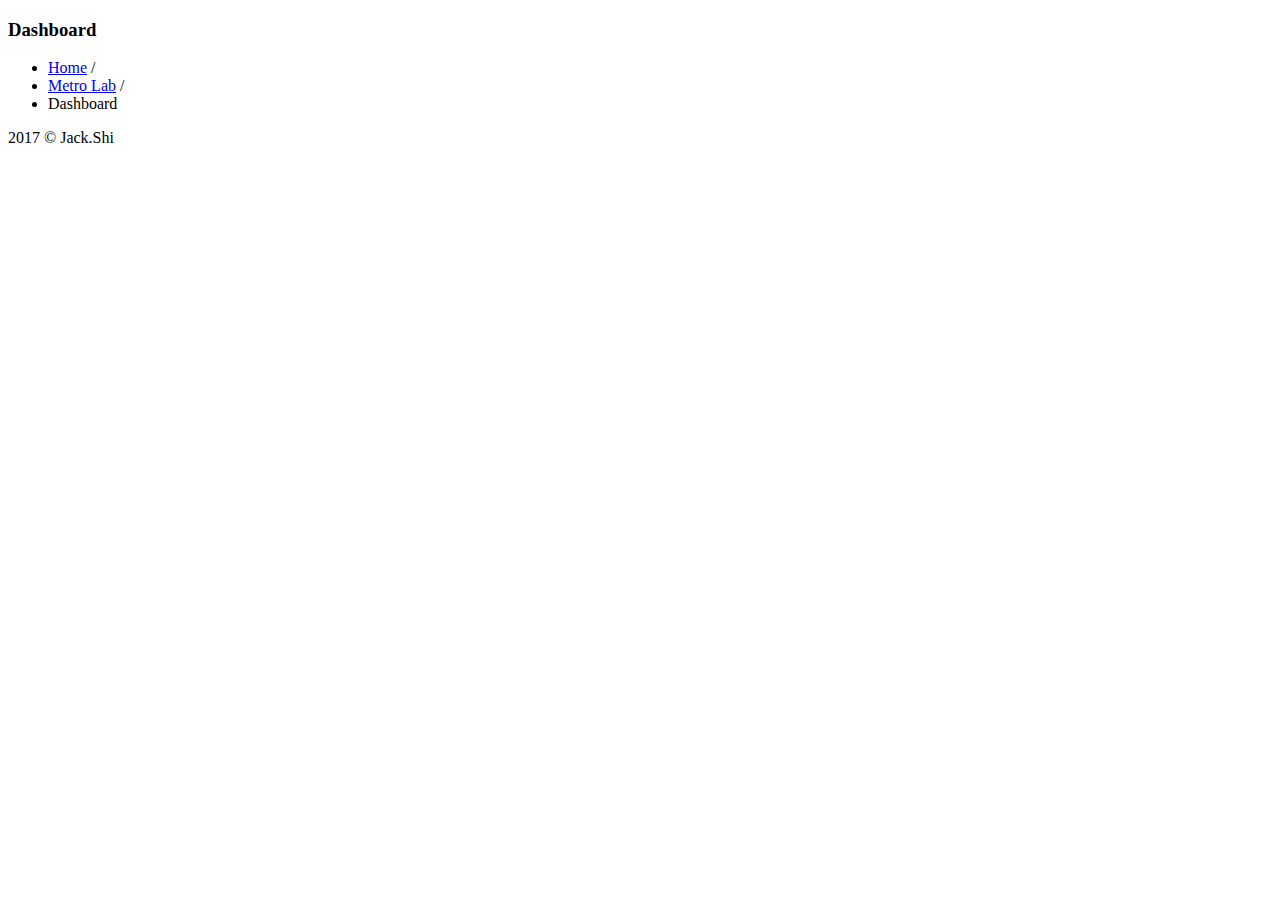
<file: src/main/resources/templates/layout/index.html>
<!DOCTYPE html>
<html xmlns:th="http://www.thymeleaf.org">
<head>
    <meta charset="UTF-8"/>
    <title>Metro Lab</title>
    <meta content="width=device-width, initial-scale=1.0" name="viewport"/>
    <meta content="" name="description"/>
    <meta content="Mosaddek" name="author"/>
    <link th:href="@{/static/assets/bootstrap/css/bootstrap.min.css}" rel="stylesheet"/>
    <link th:href="@{/static/assets/bootstrap/css/bootstrap-responsive.min.css}" rel="stylesheet"/>
    <link th:href="@{/static/assets/bootstrap/css/bootstrap-fileupload.css}" rel="stylesheet"/>
    <link th:href="@{/static/assets/font-awesome/css/font-awesome.css}" rel="stylesheet"/>
    <link th:href="@{/static/css/style.css}" rel="stylesheet"/>
    <link th:href="@{/static/css/style-responsive.css}" rel="stylesheet"/>
    <link th:href="@{/static/css/style-default.css}" rel="stylesheet" id="style_color"/>
    <link th:href="@{/static/assets/fullcalendar/fullcalendar/bootstrap-fullcalendar.css}" rel="stylesheet"/>
    <link th:href="@{/static/assets/jquery-easy-pie-chart/jquery.easy-pie-chart.css}" rel="stylesheet" type="text/css"
          media="screen"/>
    
    <script th:src="@{/static/js/jquery-1.8.3.min.js}"></script>
    <script th:inline="javascript">
        var CTX =[[@{/}]];
        var GOLBAL_DATATABLE_LANGUAGE_URL = CTX+"static/plugin/jquery-datatables/1.10.12/locals/jquery.dataTables." + "zh_CN" + ".txt";
    </script>
</head>
<!-- END HEAD -->
<!-- BEGIN BODY -->
<body class="fixed-top">

<!-- BEGIN HEADER -->
<div id="header" class="navbar navbar-inverse navbar-fixed-top" th:include="layout/header :: head"></div>
<!-- END HEADER -->
<!-- BEGIN CONTAINER -->
<div id="container" class="row-fluid">
    <!-- BEGIN SIDEBAR -->
    <div class="sidebar-scroll" th:include="layout/menu :: menu"></div>
    <!-- END SIDEBAR -->
    <!-- BEGIN PAGE -->
    <div id="main-content">
        <!-- BEGIN PAGE CONTAINER-->
        <div class="container-fluid">
            <!-- BEGIN PAGE HEADER-->
            <div class="row-fluid">
                <div class="span12">

                    <!-- BEGIN PAGE TITLE & BREADCRUMB-->
                    <h3 class="page-title">
                        Dashboard
                    </h3>
                    <ul class="breadcrumb">
                        <li>
                            <a href="#">Home</a>
                            <span class="divider">/</span>
                        </li>
                        <li>
                            <a href="#">Metro Lab</a>
                            <span class="divider">/</span>
                        </li>
                        <li class="active">
                            Dashboard
                        </li>
                    </ul>
                    <!-- END PAGE TITLE & BREADCRUMB-->
                </div>
            </div>
            <!-- END PAGE HEADER-->
            <sitemesh:write property='body'/>
        </div>
        <!-- END PAGE CONTAINER-->
    </div>
    <!-- END PAGE -->
</div>
<!-- END CONTAINER -->

<div id="footer">
    2017 &copy; Jack.Shi
</div>
<!-- END FOOTER -->

<!-- BEGIN JAVASCRIPTS -->
<!-- Load javascripts at bottom, this will reduce page load time -->
<script th:src="@{/static/js/jquery.nicescroll.js}" type="text/javascript"></script>
<script th:src="@{/static/assets/jquery-slimscroll/jquery-ui-1.9.2.custom.min.js}" type="text/javascript"></script>
<script th:src="@{/static/assets/jquery-slimscroll/jquery.slimscroll.min.js}" type="text/javascript"></script>
<script th:src="@{/static/assets/fullcalendar/fullcalendar/fullcalendar.min.js}" type="text/javascript"></script>
<script th:src="@{/static/assets/bootstrap/js/bootstrap.min.js}" type="text/javascript"></script>

<!-- ie8 fixes -->
<!--[if lt IE 9]>
<script th:src="@{/static/js/excanvas.js}" type="text/javascript"></script>
<script th:src="@{/static/js/respond.js}" type="text/javascript"></script>
<![endif]-->

<script th:src="@{/static/assets/jquery-easy-pie-chart/jquery.easy-pie-chart.js}" type="text/javascript"></script>
<script th:src="@{/static/js/jquery.sparkline.js}" type="text/javascript"></script>
<script th:src="@{/static/assets/chart-master/Chart.js}"></script>

<!--common script for all pages-->
<script th:src="@{/static/js/common-scripts.js}"></script>

<!--script for this page only-->

<script th:src="@{/static/js/easy-pie-chart.js}"></script>
<script th:src="@{/static/js/sparkline-chart.js}"></script>
<script th:src="@{/static/js/home-page-calender.js}"></script>
<!-- <script th:src="@{/js/chartjs.js}"></script>-->

<!--<script th:src="@{/js/common-scripts.js}"></script>-->
<!-- Jquery Datatables-->
<script th:src="@{/static/plugin/jquery-datatables/1.10.12/js/jquery.dataTables.js}"></script>
<!--<script th:src="@{/plugin/dataTables/dataTables.plugin.custom.js}"></script>-->
<!-- inline styles related to this page -->

<!--<script th:src="@{/assets/data-tables/jquery.dataTables.js}" type="text/javascript" ></script>-->
<script th:src="@{/static/assets/data-tables/DT_bootstrap.js}" type="text/javascript" ></script>

<script th:src="@{/static/plugin/layer/layer_zh_CN.js}" type="text/javascript"></script>

<script th:src="@{/static/custom/js/common.js}" type="text/javascript" ></script>
<!-- END JAVASCRIPTS -->
</body>
<!-- END BODY -->
</html>
</file>
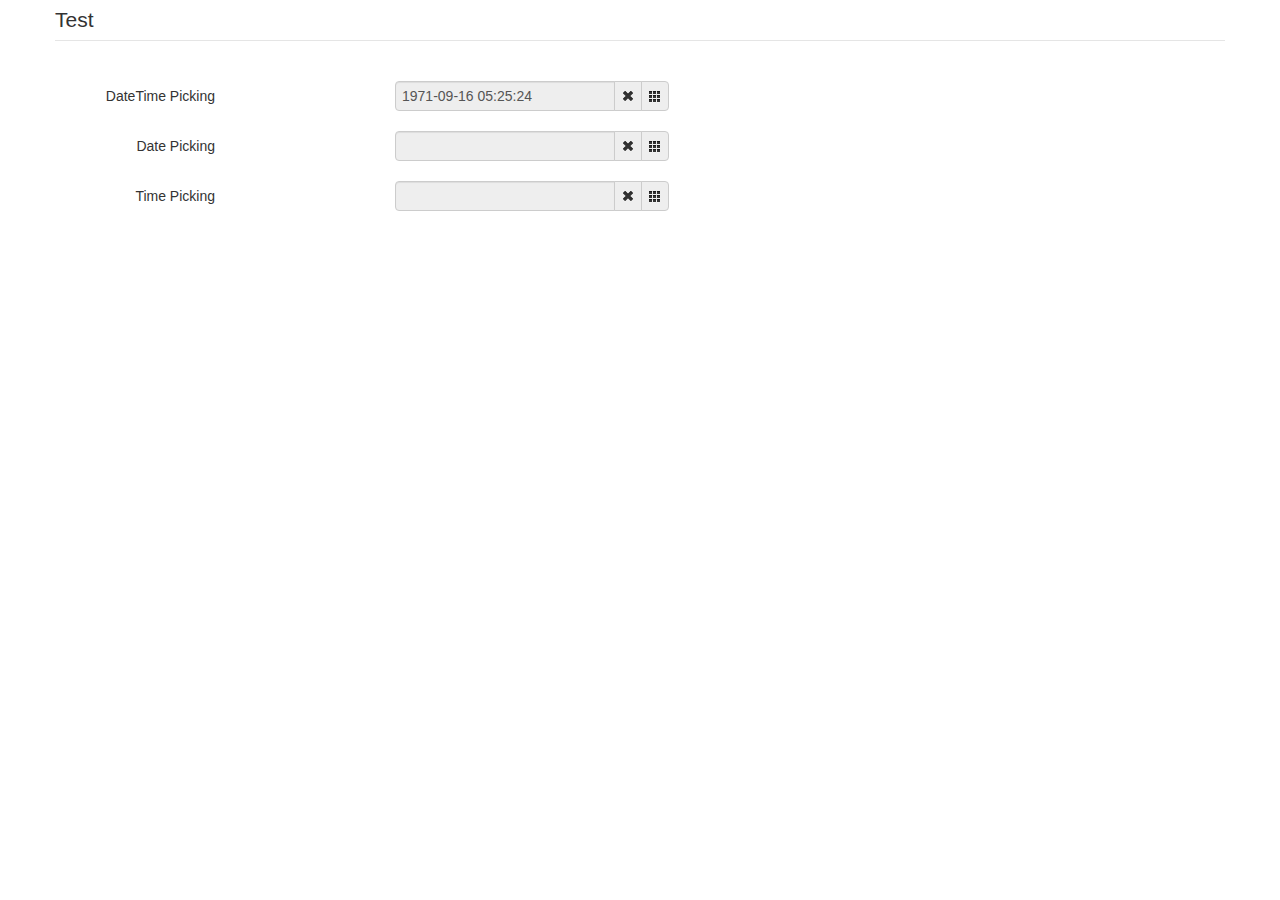
<file: src/main/resources/static/assets/bootstrap-datetimepicker/sample in bootstrap v2/index.html>
<!DOCTYPE html>
<html>
<head>
    <title></title>
    <link href="./bootstrap/css/bootstrap.min.css" rel="stylesheet" media="screen">
    <link href="../css/bootstrap-datetimepicker.min.css" rel="stylesheet" media="screen">
</head>

<body>

<div class="container">
    <form action="" class="form-horizontal">
        <fieldset>
            <legend>Test</legend>
            <div class="control-group">
                <label class="control-label">DateTime Picking</label>
                <div class="controls input-append date form_datetime" data-date="1979-09-16 05:25:24" data-date-format="yyyy-mm-dd hh:mm:ss" data-link-field="dtp_input1">
                    <input size="16" type="text" value="1971-09-16 05:25:24" readonly>
                    <span class="add-on"><i class="icon-remove"></i></span>
					<span class="add-on"><i class="icon-th"></i></span>
                </div>
				<input type="hidden" id="dtp_input1" value="1977-09-16 05:25:24" /><br/>
            </div>
            
			<div class="control-group">
                <label class="control-label">Date Picking</label>
                <div class="controls input-append date form_date" data-date="" data-date-format="dd MM yyyy" data-link-field="dtp_input2" data-link-format="yyyy-mm-dd">
                    <input size="16" type="text" value="" readonly>
                    <span class="add-on"><i class="icon-remove"></i></span>
					<span class="add-on"><i class="icon-th"></i></span>
                </div>
				<input type="hidden" id="dtp_input2" value="" /><br/>
            </div>
            
			<div class="control-group">
                <label class="control-label">Time Picking</label>
                <div class="controls input-append date form_time" data-date="" data-date-format="hh:ii" data-link-field="dtp_input3" data-link-format="hh:ii">
                    <input size="16" type="text" value="" readonly>
                    <span class="add-on"><i class="icon-remove"></i></span>
					<span class="add-on"><i class="icon-th"></i></span>
                </div>
				<input type="hidden" id="dtp_input3" value="" /><br/>
            </div>
        </fieldset>
    </form>
</div>

<script type="text/javascript" src="./jquery/jquery-1.8.3.min.js" charset="UTF-8"></script>
<script type="text/javascript" src="./bootstrap/js/bootstrap.min.js"></script>
<script type="text/javascript" src="../js/bootstrap-datetimepicker.js" charset="UTF-8"></script>
<script type="text/javascript" src="../js/locales/bootstrap-datetimepicker.zh-CN.js" charset="UTF-8"></script>

<script type="text/javascript">
    $('.form_datetime').datetimepicker({
    	format: 'yyyy-mm-dd hh:mm:ss',
        language:  'zh-CN',
        weekStart: 1,
        todayBtn:  1,
		autoclose: 1,
		todayHighlight: 1,
		startView: 2,
		forceParse: 0,
        showMeridian: 1
    });
	$('.form_date').datetimepicker({
        language:  'zh-CN',
        weekStart: 1,
        todayBtn:  1,
		autoclose: 1,
		todayHighlight: 1,
		startView: 2,
		minView: 2,
		forceParse: 0
    });
	$('.form_time').datetimepicker({
        language:  'zh-CN',
        weekStart: 1,
        todayBtn:  1,
		autoclose: 1,
		todayHighlight: 1,
		startView: 1,
		minView: 0,
		maxView: 1,
		forceParse: 0
    });
</script>

</body>
</html>
</file>
<file: src/main/resources/static/me/css/style-responsive.css>
@media (min-width: 980px) {

 	/* sidebar */
	#sidebar {
		position: absolute;
 		width: 180px;
  	}

  	#sidebar ul{
  		margin-top:1px !important;
  		width: 100%;
  	}

  	/* body container */
  	#main-content {
		margin-top: 0px !important;
	}

	.fixed-top #main-content {
		margin-top: 20px;
	}
}


/* phones and tablets */
@media (max-width:979px) {

    /*---lock page----*/

    .lock .lock-wrap {
        width: 95%;
    }
    .lock-wrap .single-size, .lock-wrap .double-size {
        width: 32% !important;
    }

    .double-size i {
        /*display: block;*/
    }
    /*--------*/
	/* header bar */
	#header .navbar-inner li.dropdown i {
		display: inline-block;
		position: relative;
		top:1px;
		right:-2px;
	}

	#header.navbar {
		margin-bottom: 0px !important;
	}

	#header .navbar-search {
	  margin-left: 80px !important;
	}

	/* page title*/
	.page-title {
		margin: 4px 0px 7px 0px !important;
	}

	/* body */
	.fixed-top #main-content {
		margin-top: 0px;
	} 

	/* container */
	#container {
		margin-top: 0px !important;
	}

	.fixed-top #container {
		margin-top: 0px !important;
	}
    /*sidebar*/
	#sidebar .sidebar-toggler {
		display: none;
	}

	#sidebar.in {
		margin-top: 9px !important;

	}

	#sidebar ul {
		margin-top:0px !important;
		width:100%;
	}

	.top-nav .text {
		display: none;
	}

	/* sidebar menu */
	#sidebar .triangle {
		display: none;
	}

	#sidebar {		
		 -webkit-border-radius: 4px !important;
    		-moz-border-radius: 4px !important;
         		 border-radius: 4px !important;
	}

	#sidebar > ul > li:first-child > a{
		border-top:0px !important;
	}		
	#sidebar > ul > li:last-child > a {
		border-bottom:0px !important;
	}

	#sidebar > ul > li:first-child > a:hover, #sidebar > ul > li.active:first-child > a{
		 -webkit-border-radius: 4px 4px 0 0 !important;
    		-moz-border-radius: 4px 4px 0 0 !important;
         		 border-radius: 4px 4px 0 0 !important;
         border-top:0px !important;		 
	}		
	#sidebar > ul > li:last-child > a:hover, #sidebar > ul > li.active:last-child > a {
		 -webkit-border-radius: 0 0 4px 4px !important;
    		-moz-border-radius: 0 0 4px 4px !important;
         		 border-radius: 0 0 4px 4px !important;
         border-bottom:0px !important;		 
	}

    #sidebar > ul > li > a > span {
        line-height: 35px;
    }

    #sidebar > ul > li {
        margin: 0 0 1px;
    }
    #sidebar > ul > li > a {
        height:35px;
        line-height:35px;
        padding: 0 10px;
        text-align: left;
    }
    #sidebar > ul > li > a i{
        display: none !important;
    }

    #sidebar ul > li > a .arrow, #sidebar > ul > li > a .arrow.open {
        margin-right: 25px;
    }
    #sidebar > ul > li > a, #sidebar > ul > li > ul.sub > li {
        width: 100%;
    }
    #sidebar > ul > li > ul.sub > li > a {
        background: transparent !important ;
    }
    #sidebar > ul > li > ul.sub > li > a:hover {
        background: #4A8BC2 !important ;
    }

	/* stat overview containers */
	.stats-overview-cont {
		margin: 0px;
	}
	.stats-overview { 
		margin: 0px;
		padding: 10px 10px 0px 10px;
 		margin-bottom: 20px;
	}	

	.stats-overview .details  .title {
		font-size: 13px;
	}

	/* cirlce stats */
	.circle-stat .details {
		margin-top: 0px !important;
	}
	.circle-stat .details .title {
		margin: 0px !important;
	}

	/* style switcher */
	#theme-change {
		top:55px;
		right:28px;
	}
}

@media (min-width: 768px) and (max-width: 1280px) {


    /*---lock page----*/

    .lock .lock-wrap {
        /*width: 95%;*/
    }
    .lock-wrap .double-size {
        width: 38% !important;
    }
    .lock-wrap .single-size {
        width: 20% !important;
    }

    .double-size i {
        /*display: block;*/
    }
    /*--------*/

	/***
	Form wizard
	***/
	.form-wizard .step .desc {
	  margin-top: 10px;
	  display: inline;
	}

	/***
	Pricing tables
	***/

	.pricing-table .rate .price,
	.pricing-table2 .rate .price {
		width: 100%;
		display: block;
		text-align: center;
		margin-bottom: 10px;
	}

    .metro-fix-view .metro-nav-block.long {
        height: 237px !important;
    }


} 
 
/*  tablet to landscape and desktop */
@media (min-width: 768px) and (max-width: 979px) {

    /*---lock page----*/

    .lock .lock-wrap {
        width: 95%;
    }
    .lock-wrap .single-size, .lock-wrap .double-size {
        width: 48% !important;
    }

    .double-size i {
        /*display: block;*/
    }
    /*--------*/
	/* body */
	body {
	 	padding-top: 0px;
	}

    /*sidebar*/

    .sidebar-scroll {
        height: auto;
        overflow: none;
        position: absolute;
        width: 100%;
        z-index: none;
    }

    #sidebar > ul > li > a > span {
        line-height: 35px;
    }

    #sidebar > ul > li {
        margin: 0 0 1px;
    }
    #sidebar > ul > li > a {
        height:35px;
        line-height:35px;
        padding: 0 10px;
        text-align: left;
    }
    #sidebar > ul > li > a i{
        display: none !important;
    }

    #sidebar ul > li > a .arrow, #sidebar > ul > li > a .arrow.open {
        margin-right: 25px;
        margin-top: -20px;
    }
    #sidebar > ul > li > a, #sidebar > ul > li > ul.sub > li {
        width: 100%;
    }
    #sidebar > ul > li > ul.sub > li > a {
        background: transparent !important ;
    }
    #sidebar > ul > li > ul.sub > li > a:hover {
        background: #4A8BC2 !important ;
    }

	/* body container */	
	#main-content {
		margin: 7px !important;
		position: none !important;
	}

	/* sidebar */
	#sidebar {
	 	margin: 0px 7px 10px 7px !important;
	}

	/* sidebar collabler */
	#sidebar .btn-navbar.collapsed .arrow { 
		display: none;
	}	

	#sidebar .btn-navbar .arrow {
	  position: absolute;
	  right: 35px;
	  width: 0; 
	  height: 0;
	  top:48px;
	  border-bottom: 15px solid #282e36;
	  border-left: 15px solid transparent; 
	  border-right: 15px solid transparent; 
	}

    #theme-change {
        top: 70px !important;
    }
    .metro-fix-view .metro-nav-block.long {
        height: 237px !important;
    }

    /*blog*/

    .blog-side-bar.blue-box ul li a, .blog-side-bar.orange-box ul li a {
        width: 78px;
        height: 78px;
    }

    /*login page*/

    .login-wrap {
        width: 100%;
    }

    .login-wrap .double-size, .login-wrap .single-size {
        width: 48%;
    }
    .login-wrap .double-size span, .login-wrap .single-size span {
        padding: 0;
    }
    .login-wrap .double-size input {
        /*width: 90%;*/
    }
    .login-wrap .metro {
        margin: 0 5px 5px 0;
    }
    /*-------*/
    /*error page*/

    .error-wrap.error-wrap-404 {
        width: 100%;
    }

    .error-wrap.error-wrap-404 .metro.big {
        width: 98% !important;
    }
    .error-wrap.error-wrap-404 .metro {
        width: 31.8%;

    }
    .error-wrap.error-wrap-404 .metro.double {
        height: 165px !important;
        width: 98% !important;
    }

    .fc-header-title {
        margin-top: -102px !important;
    }

    .fc-button-content{
       padding: 0 !important;
    }
}

 
/* Landscape phones and down */
@media (max-width: 767px) {

    #header.navbar-inverse .navbar-inner {
        height: 185px !important;
    }

    #main-content {
        margin: 1px !important;
    }

    /*login page*/

    .login-wrap {
        width: 100%;
    }

    .login-wrap .double-size, .login-wrap .single-size {
        width: 48%;
    }
    .login-wrap .double-size span, .login-wrap .single-size span {
        padding: 0;
    }
    .login-wrap .double-size input {
        width: 90%;
    }
    .login-wrap .metro {
        margin: 0 5px 5px 0;
    }
    /*-------*/

    /*---lock page----*/

    .lock .lock-wrap {
        width: 95%;
    }
    .lock-wrap .single-size, .lock-wrap .double-size {
        width: 47% !important;
    }

    .double-size i {
        display: block;
    }
    /*----sidebar----*/
    .sidebar-scroll {
        height: auto;
        overflow: none;
        position: absolute;
        width: 97%;
        z-index: none;
    }
    #sidebar > ul > li > a > span {
        line-height: 35px;
    }

    #sidebar > ul > li {
        margin: 0 0 1px;
    }
    #sidebar > ul > li > a {
        height:35px;
        line-height:35px;
        padding: 0 10px;
        text-align: left;
    }
    #sidebar > ul > li > a i{
        display: none !important;
    }

    #sidebar ul > li > a .arrow, #sidebar > ul > li > a .arrow.open {
        margin-right: 25px;
    }
    #sidebar > ul > li > a, #sidebar > ul > li > ul.sub > li {
        width: 100%;
    }
    #sidebar > ul > li > ul.sub > li > a {
        background: transparent !important ;
    }
    #sidebar > ul > li > ul.sub > li > a:hover {
        background: #4A8BC2 !important ;
    }
	/* body */
	body {
	 	padding: 0px 5px 5px 5px !important;
	}
    #header .brand {
        margin-top: -5px !important;
        padding: 22px 35px !important;
    }

    #header.navbar-inverse .navbar-inner {
        height: 135px !important;
    }
    .navbar-inverse .brand, .navbar-inverse .nav > li > a{
        color: #fff !important;
    }

    .navbar-inverse .nav li.dropdown > .dropdown-toggle .caret {
        border-bottom-color: #FFF !important;
        border-top-color: #FFF !important;
    }

    #theme-change {
        border-radius: 5px !important;
        -webkit-border-radius: 5px !important;
        -moz-border-radius: 5px !important;
        top: 80px !important;
    }

	/* header */
	#header {
		padding-left: 0px;
		padding-right: 0px;
		margin: 0px;
		margin-left: -5px;
		margin-right: -5px;
	}	

	#footer {
		padding-left: 0px;
		padding-right: 0px;		
	}	

	#header .navbar-inner {
		padding-top: 0px !important;
		margin-top: 0px !important;
		height: 50px !important;
	}

	/* sidebar */
	#sidebar > ul > li:first-child > a:hover, #sidebar > ul > li.active:first-child > a {
		 -webkit-border-radius: 0px !important;
    		-moz-border-radius: 0px !important;
         		 border-radius: 0px !important;
	}

	/* sidebar */
	#sidebar .btn-navbar .arrow {
	 	display: none;
	}
			
	#sidebar {
	 	margin: 0px 0px 8px 0px !important;
	}

	#sidebar .navbar-search {
		width: 100% !important;
	}


	#sidebar.in {
		margin-top: 7px !important;
	}

	/* header */
	#header .top-nav .nav{  
	 	margin-top: 0px;
	 	margin-right: 5px;
	}

	#header .navbar-inner {
		padding-top: 0px !important;
		margin-top: 0px !important;
	}

	.container-fluid {
	 	margin: 0px;
	 	padding:5px;
	}

	/* main container */
	#container {
		margin-top: 0px !important;
	}
	
	/* body container */
	#main-content {
		margin: 0px  !important;
	}

	/* style switcher */
	#theme-change {
		top:58px;
		right:12px;
	}	

	.breadcrumb {
		padding-left: 10px;
  		padding-right: 10px;
		margin-left: -5px;
		margin-right: -5px;
	}

	#header.navbar .nav > li > .dropdown-menu.notification::after {
		margin-right: 110px;
	}

	#header.navbar .nav > li > .dropdown-menu.notification {
  		margin-right: -105px;
	}

	#header.navbar .nav > li > .dropdown-menu.inbox::after {
		margin-right: 85px;
	}

	#header.navbar .nav > li > .dropdown-menu.inbox {
  		margin-right: -80px;
	}

	/* main container  */	
	#container {
		margin-top: 1px !important;
	}

	.fixed-top #container {
		margin-top: 2px !important;
	}	

	.widget-body.form .form-actions{
	  padding-left: 15px;	
	} 

	/* gritter notification fix */
	#gritter-notice-wrapper {
		right:1px !important;
	}

	.circle-stats {
		margin: 0px 0px !important;
	}
	/* cirlce stats */
	.circle-stat .details .title {
		margin: 10px 0px !important;
	}

	/*input error states*/
	.input-icon .input-error, .input-icon .input-warning, .input-icon .input-success { 
		top:-25px;
		float: right;
		right:10px !important;
	}	

	/*table advance*/
	.table-advance tr td.highlight:first-child a {
		margin-left: 8px;
	}

	/* full calendar fix */
	.fc-header-right {
	  left:25px;
	  position: absolute;
	}

	.fc-header-left .fc-button { 
		margin: 0px !important;
		top: -10px !important;
	}	

	.fc-header-right .fc-button { 
		margin: 0px !important;
		top: -50px !important;
	}

    .fc-state-active, .fc-state-active .fc-button-inner, .fc-state-hover, .fc-state-hover .fc-button-inner {
        background: none !important;
        color: #FFFFFF !important;
    }

    .fc-state-default, .fc-state-default .fc-button-inner {
        background: none !important;
    }

	.fc-button {
		border: none !important;
		margin-right: 2px;		
	}

	.fc-view {
	  top: 0px !important;
	}

	.fc-button .fc-button-inner {
		margin: 0px !important;
		padding: 2px !important;	
		border: none !important;
		margin-right: 2px !important;
		background-color: #fafafa !important;
	    background-image: -moz-linear-gradient(top, #fafafa, #efefef) !important;
	    background-image: -webkit-gradient(linear, 0 0, 0 100%, from(#fafafa), to(#efefef)) !important;
	    background-image: -webkit-linear-gradient(top, #fafafa, #efefef) !important;
	    background-image: -o-linear-gradient(top, #fafafa, #efefef) !important;
	    background-image: linear-gradient(to bottom, #fafafa, #efefef) !important;
	    filter: progid:dximagetransform.microsoft.gradient(startColorstr='#fafafa', endColorstr='#efefef', GradientType=0) !important;
	    -webkit-box-shadow: 0 1px 0px rgba(255, 255, 255, .8) !important;
	     -moz-box-shadow: 0 1px 0px rgba(255, 255, 255, .8) !important;
	      box-shadow: 0 1px 0px rgba(255, 255, 255, .8) !important;
	    -webkit-border-radius: 3px !important;
	       -moz-border-radius: 3px !important;
	            border-radius: 3px !important;
	  	color: #646464 !important;
	  	border: 1px solid #ddd !important;
	  	text-shadow: 0 1px 0px rgba(255, 255, 255, .6) !important;
	  	text-align: center;
	}

	.fc-button.fc-state-disabled .fc-button-inner {
		color: #bcbbbb !important;
	}

	.fc-button.fc-state-active .fc-button-inner {
		background-color: #e5e4e4 !important;
	    background-image: -moz-linear-gradient(top, #e5e4e4, #dddcdc) !important;
	    background-image: -webkit-gradient(linear, 0 0, 0 100%, from(#e5e4e4), to(#dddcdc)) !important;
	    background-image: -webkit-linear-gradient(top, #e5e4e4, #dddcdc) !important;
	    background-image: -o-linear-gradient(top, #e5e4e4, #dddcdc) !important;
	    background-image: linear-gradient(to bottom, #e5e4e4, #dddcdc) !important;
	    filter: progid:dximagetransform.microsoft.gradient(startColorstr='#e5e4e4', endColorstr='#dddcdc', GradientType=0) !important;
	}

	.fc-content {
		margin-top: 50px;
	}

	.fc-header-title h2 {
		line-height: 40px !important;
		font-size: 12px !important;
	}

	.fc-header {
		margin-bottom:0px !important;
	}

	/* footer */
	#footer .go-top {  
		float: right;
		display: block;
		margin-top: -22px;
		margin-right: 0px;
		margin-bottom: 5px !important;
	}

    #counter {
        width: 300px !important;
    }
    .points {
        display: none ;
    }

    .countDays, .countHours, .countMinutes, .countSeconds {
        margin: 10px;
    }

    /*metro*/

    .metro-nav .metro-nav-block, .metro-nav .metro-nav-block.double {
        width: 49%;
    }

    .metro-nav .metro-nav-block:last-child {
        margin-right: 1%;
    }
    .metro-nav .metro-nav-block a {
        width: 94%;
    }

    .metro-fix-view .metro-nav-block.long {
        height: 237px !important;
    }

    .error-wrap .metro {
        width: 120px;
        height: 120px;
    }

    .error-wrap .metro span {
        font-size: 60px;
        padding-top: 50px;
        display: inline-block;
    }

    /*error page*/

    .error-wrap.error-wrap-404 {
        width: 100%;
    }

    .error-wrap.error-wrap-404 .metro.big {
        width: 98% !important;
    }
    .error-wrap.error-wrap-404 .metro {
        width: 31.2%;

    }
    .error-wrap.error-wrap-404 .metro.double {
        height: 165px !important;
        width: 98% !important;
    }
}


/* Landscape phones and down */
@media (max-width: 430px) {

    .error-wrap .metro {
        width: 165px;
        height: 165px;
    }

    .error-wrap .metro span {
        font-size: 70px;
        padding-top: 70px;
        display: inline-block;
    }

    .sidebar-scroll {
        height: auto;
        overflow: none;
        position: absolute;
        width: 97%;
        z-index: none;
    }

    #header.navbar-inverse .navbar-inner {
        height: 185px !important;
    }

    #main-content {
        margin: 1px !important;
    }

    /*login page*/

    .login-wrap {
        width: 100%;
    }

    .login-wrap .double-size, .login-wrap .single-size {
        width: 48%;
    }
    .login-wrap .double-size span, .login-wrap .single-size span {
        padding: 0;
    }
    .login-wrap .double-size input {
        width: 80%;
    }
    .login-wrap .metro {
        margin: 0 5px 5px 0;
    }
    /*-------*/

    /*---lock page----*/

    .lock .lock-wrap {
        width: 95%;
    }
    .lock-wrap .single-size, .lock-wrap .double-size {
        width: 100% !important;
    }

    .double-size i {
        display: block;
    }
    /*--------*/

    #sidebar > ul > li > a > span {
        line-height: 35px;
    }

    #sidebar > ul > li {
        margin: 0 0 1px;
    }
    #sidebar > ul > li > a {
        height:35px;
        line-height:35px;
        padding: 0 10px;
        text-align: left;
    }
    #sidebar > ul > li > a i{
        display: none !important;
    }

    #sidebar ul > li > a .arrow, #sidebar > ul > li > a .arrow.open {
        margin-right: 25px;

    }
    #sidebar > ul > li > a, #sidebar > ul > li > ul.sub > li {
        width: 100%;
    }
    #sidebar > ul > li > ul.sub > li > a {
        background: transparent !important ;
    }
    #sidebar > ul > li > ul.sub > li > a:hover {
        background: #4A8BC2 !important ;
    }
    #login .lock{
        display: none !important;
    }
    #login, #lock {
        width: 260px !important;
        margin: 50px auto 0 !important;
    }
    #counter {
        width: 300px !important;
    }
    .points {
        display: none ;
    }
    .countDays, .countHours, .countMinutes, .countSeconds {
        margin: 10px;
    }
    #header .brand {
        margin-top: -5px !important;
        padding: 22px 35px !important;
    }
	.dashboard-report-li {
		float: left;
		width: 100%;
		padding: 0px !important;
	}
    #header.navbar-inverse .navbar-inner {
        height: 68px !important;
    }
    .navbar-inverse .brand, .navbar-inverse .nav > li > a{
        color: #fff !important;
    }

    .navbar-inverse .nav li.dropdown > .dropdown-toggle .caret {
        border-bottom-color: #FFF !important;
        border-top-color: #FFF !important;
    }
    /*metro*/

    .metro-nav .metro-nav-block, .metro-nav .metro-nav-block.double {
        width: 49%;
    }

    .metro-nav .metro-nav-block:last-child {
        margin-right: 1%;
    }
    .metro-nav .metro-nav-block a {
        width: 94%;
    }

    .metro-fix-view .metro-nav-block {
        width: 124px !important;
    }

    .metro-fix-view .metro-nav-block a {
        width: 84% !important;
    }
    /*error page*/

    .error-wrap.error-wrap-404 {
        width: 98%;
    }

    .error-wrap.error-wrap-404 .metro {
        width: 31.2%;
    }
    .error-wrap.error-wrap-404 .metro.double {
        height: 120px !important;
        width: 98% !important;
    }
}

/* Landscape phones and down */
@media (max-width: 385px) {

    .sidebar-scroll {
        height: auto;
        overflow: none;
        position: absolute;
        width: 97%;
        z-index: none;
    }

    #header.navbar-inverse .navbar-inner {
        height: 185px !important;
    }

    #main-content {
        margin: 1px !important;
    }

    /*login page*/

    .login-wrap {
        width: 100%;
    }

    .login-wrap .double-size, .login-wrap .single-size {
        width: 48%;
    }
    .login-wrap .double-size span, .login-wrap .single-size span {
        padding: 0;
    }
    .login-wrap .double-size input {
        width: 80%;
    }
    .login-wrap .metro {
        margin: 0 5px 5px 0;
    }
    /*-------*/

    /*---lock page----*/

    .lock .lock-wrap {
        width: 95%;
    }
    .lock-wrap .single-size, .lock-wrap .double-size {
        width: 100% !important;
    }

    .double-size i {
        display: block;
    }
    /*--------*/

    #sidebar > ul > li > a > span {
        line-height: 35px;
    }

    #sidebar > ul > li {
        margin: 0 0 1px;
    }
    #sidebar > ul > li > a {
        height:35px;
        line-height:35px;
        padding: 0 10px;
        text-align: left;
    }
    #sidebar > ul > li > a i{
        display: none !important;
    }

    #sidebar ul > li > a .arrow, #sidebar > ul > li > a .arrow.open {
        margin-right: 25px;

    }
    #sidebar > ul > li > a, #sidebar > ul > li > ul.sub > li {
        width: 100%;
    }
    #sidebar > ul > li > ul.sub > li > a {
        background: transparent !important ;
    }
    #sidebar > ul > li > ul.sub > li > a:hover {
        background: #4A8BC2 !important ;
    }
	#theme-change {
		top:92px !important;
		right:12px !important;
	}

    #login .lock{
        display: none !important;
    }
    #login, #lock {
        width: 260px !important;
        margin: 50px auto 0 !important;
    }
    .m-wrap {
        width: 175px !important;
    }
    #counter {
        width: 300px !important;
    }
    .points {
        display: none ;
    }
    .countDays, .countHours, .countMinutes, .countSeconds {
        margin: 10px;
    }
    #forgotform #input-email {
        width: 203px;
    }
	/* page title*/
	.page-title small {
		display: block;
		margin: 0px 0px 18px 0px;
	}

	/* sidebar */
	#sidebar.in {
		margin-top: 7px !important;
	}

	#header .navbar-inner {
		padding-top: 0px !important;
		margin-top: 0px !important;
		height: 84px !important;
	}
    .navbar-inverse .brand, .navbar-inverse .nav > li > a{
        color: #fff !important;
    }

    .navbar-inverse .nav li.dropdown > .dropdown-toggle .caret {
        border-bottom-color: #FFF !important;
        border-top-color: #FFF !important;
    }
    /*metro*/

    .metro-nav .metro-nav-block, .metro-nav .metro-nav-block.double {
        width: 49%;
    }

    .metro-nav .metro-nav-block:last-child {
        margin-right: 1%;
    }
    .metro-nav .metro-nav-block a {
        width: 94%;
    }

    .metro-fix-view .metro-nav-block {
        width: 124px !important;
    }

    .metro-fix-view .metro-nav-block a {
        width: 84% !important;
    }
    /*error page*/

    .error-wrap.error-wrap-404 {
        width: 100%;
    }

    .error-wrap.error-wrap-404 .metro.big, .error-wrap.error-wrap-404 .metro.double, .error-wrap.error-wrap-404 .metro {
        width: 98%;
    }

    .error-wrap.error-wrap-404 .metro.double {
        height: 165px !important;
    }

} 

/* Landscape phones and down */
@media (max-width: 320px) {

    .sidebar-scroll {
        height: auto;
        overflow: none;
        position: absolute;
        width: 97%;
        z-index: none;
    }

    #header.navbar-inverse .navbar-inner {
        height: 185px !important;
    }

    #main-content {
        margin: 1px !important;
    }

    /*---lock page----*/

    .lock .lock-wrap {
        width: 95%;
    }
    .lock-wrap .single-size, .lock-wrap .double-size {
        width: 100% !important;
    }

    .double-size i {
        display: block;
    }
    /*----menu----*/

    #sidebar > ul > li > a > span {
        line-height: 35px;
    }

    #sidebar > ul > li {
        margin: 0 0 1px;
    }
    #sidebar > ul > li > a {
        height:35px;
        line-height:35px;
        padding: 0 10px;
        text-align: left;
    }
    #sidebar > ul > li > a i{
        display: none !important;
    }

    #sidebar ul > li > a .arrow, #sidebar > ul > li > a .arrow.open {
        margin-right: 25px;

    }
    #sidebar > ul > li > a, #sidebar > ul > li > ul.sub > li {
        width: 100%;
    }
    #sidebar > ul > li > ul.sub > li > a {
        background: transparent !important ;
    }
    #sidebar > ul > li > ul.sub > li > a:hover {
        background: #4A8BC2 !important ;
    }

    /*login page*/

    .login-wrap {
        width: 100%;
    }

    .login-wrap .double-size, .login-wrap .single-size {
        width: 48%;
    }
    .login-wrap .double-size span, .login-wrap .single-size span {
        padding: 0;
    }
    .login-wrap .double-size input {
        width: 80%;
    }
    .login-wrap .metro {
        margin: 0 5px 5px 0;
    }
    /*-------*/
    #login .lock{
        display: none !important;
    }
    #login, #lock {
        width: 260px !important;
        margin: 50px auto 0 !important;
    }
    .m-wrap {
        width: 175px !important;
    }
    #counter {
        width: 300px !important;
    }
    .points {
        display: none ;
    }
    #forgotform #input-email {
        width: 203px;
    }
    #header .brand {
        margin-top: -5px !important;
        padding: 22px 22px !important;
    }

    .navbar-inverse .brand, .navbar-inverse .nav > li > a{
        color: #fff !important;
    }

    .navbar-inverse .nav li.dropdown > .dropdown-toggle .caret {
        border-bottom-color: #FFF !important;
        border-top-color: #FFF !important;
    }
    /*metro*/

    .metro-nav .metro-nav-block, .metro-nav .metro-nav-block.double {
        width: 49%;
    }

    .metro-nav .metro-nav-block:last-child {
        margin-right: 1%;
    }

    .metro-nav .metro-nav-block a {
        width: 94%;
    }

    .metro-fix-view .metro-nav-block {
        width: 124px !important;
    }

    .metro-fix-view .metro-nav-block a {
        width: 84% !important;
    }

    /*error page*/

    .error-wrap.error-wrap-404 {
        width: 100%;
    }

    .error-wrap.error-wrap-404 .metro.big, .error-wrap.error-wrap-404 .metro.double, .error-wrap.error-wrap-404 .metro {
        width: 98%;
    }

    /*notification*/

    ul.item-list li .pull-right {
        display: none;
    }
}
</file>
<file: src/main/resources/static/me/css/style-default.css>
body {
    color: #888888;
    /*background: #404040;*/
}

a, a:hover {
    text-shadow: none !important;
    color: #4a8bc2;
}
ul.faq-list li a:hover, ul.faq-list li a.active{
    background: #4a8bc2;
}

#header.navbar-inverse .navbar-inner {
    background-color: #4a8bc2;
    background-image: -moz-linear-gradient(top, #4a8bc2, #4a8bc2);
    background-image: -webkit-gradient(linear, 0 0, 0 100%, from(#4a8bc2), to(#4a8bc2));
    background-image: -webkit-linear-gradient(top, #4a8bc2, #4a8bc2);
    background-image: -o-linear-gradient(top, #4a8bc2, #4a8bc2);
    background-image: linear-gradient(to bottom, #4a8bc2, #4a8bc2);
    background-repeat: repeat-x;
    border-color: #4a8bc2;
    color: #fff;
    filter: progid:DXImageTransform.Microsoft.gradient(startColorstr='#ff4a8bc2', endColorstr='#ff4a8bc2', GradientType=0);
}

.sidebar-toggle-box {
    background: #427dae;
    color: #fff;
}

#header .navbar-inner .nav .dropdown-toggle:hover, .navbar-inner .nav .dropdown.open .dropdown-toggle {
    background-color: rgba(0,0,0,0.2) !important;
}

#header.navbar-inverse .divider-vertical {
    border-left-color: #2c2d2f;
    border-right-color: #181a1b;
}

#sidebar > ul > li > a {
    color: #fff !important;
}

#sidebar > ul > li a i {
    color: #fff !important;
    display: inline-block;
}


#sidebar > ul > li > ul.sub > li > a:hover, #sidebar > ul > li > ul.sub > li.active > a{
    background: #575757;
    transition-duration: 500ms;
    transition-property: width, background;
    transition-timing-function: ease;
    -webkit-transition-duration: 500ms;
    -webkit-transition-property: width, background;
    -webkit-transition-timing-function: ease;
}

#sidebar > ul > li.active > a, #sidebar > ul > li >a:hover, #sidebar > ul > li:hover>a{
    background: #4a8bc2;
}

#sidebar > ul > li > ul.sub > li > a {
    color: #a0a0a0;
}

.dropdown-menu li > a:hover, .dropdown-menu .active > a, .dropdown-menu .active > a:hover {
    background-color: #EEEEEE;
    background-image: none;
    color: #333333;
    filter: none;
    text-decoration: none;
}


#sidebar > ul > li > ul.sub > li:last-child {
    border-bottom:none;
}

.chats li.out .name {
    color: #b14c4c;
}

.chats li.in .message {
    border-left: 2px solid #2f8e95;
}

.chats li.in .message .arrow {
    border-right: 8px solid #2f8e95;
}

.chats li.out .message .arrow {
    border-left: 8px solid #b14c4c;
}

.chats li.out .message {
    border-right: 2px solid #b14c4c;
}

textarea:focus, input[type="text"]:focus, input[type="password"]:focus, input[type="datetime"]:focus, input[type="datetime-local"]:focus, input[type="date"]:focus, input[type="month"]:focus, input[type="time"]:focus, input[type="week"]:focus, input[type="number"]:focus, input[type="email"]:focus, input[type="url"]:focus, input[type="search"]:focus, input[type="tel"]:focus, input[type="color"]:focus, .uneditable-input:focus {
    border:1px solid #4a8bc2;
    box-shadow: none;
}

/* Landscape phone to portrait tablet */
@media (max-width:979px) {
    #sidebar {
        background-color: #404040 !important;
    }

}

/*--wizard--*/

.custom-wizard-pills .nav-pills  li.active a, .custom-wizard-pills .nav-pills  li a:hover {
    background: #4A8BC2;
}


/*invoice-list*/

.invoice-list h5 {
    color: #404040;
}

/*about us*/

.about-us h4, .team-member h3, .team-member ul li a:hover, .contact-us h4 {
    color: #404040;
}
</file>
<file: src/main/resources/static/me/css/style.css>
/*
Template Name: Metro Lab Dashboard build with Bootstrap v2.3.1
Template Version: 1.0
Author: Mosaddek
Website: http://thevectorlab.net/
*/

/* body styles */
body {
    color: #000;
    font-family: 'Arial';
    padding: 0px !important;
    margin: 0px !important;
    font-size:13px;
    /*overflow-x: hidden ;*/
    background:#404040 ;
}

@font-face {
    font-family: 'MyriadPro-Bold';
    src: url('../font/myriadprobold.eot');
    src: url('../font/myriadprobold.eot@#iefix') format('embedded-opentype'),
    url('../font/myriadprobold.woff') format('woff'),
    url('../font/myriadprobold.ttf') format('truetype'),
    url('../font/myriadprobold.svg#myriadprobold') format('svg');
    font-weight: normal;
    font-style: normal;
}

@font-face {
    font-family: 'MyriadPro-It';
    src: url('../font/myriadproit.eot');
    src: url('../font/myriadproit.eot@#iefix') format('embedded-opentype'),
    url('../font/myriadproit.woff') format('woff'),
    url('../font/myriadproit.ttf') format('truetype'),
    url('../font/myriadproit.svg#myriadproit') format('svg');
    font-weight: normal;
    font-style: normal;
}

@font-face {
    font-family: 'MyriadPro-Light';
    src: url('../font/myriadprolight.eot');
    src: url('../font/myriadprolight.eot@#iefix') format('embedded-opentype'),
    url('../font/myriadprolight.woff') format('woff'),
    url('../font/myriadprolight.ttf') format('truetype'),
    url('../font/myriadprolight.svg#myriadprolight') format('svg');
    font-weight: normal;
    font-style: normal;
}

@font-face {
    font-family: 'MyriadPro-Regular';
    src: url('../font/myriadproregular.eot');
    src: url('../font/myriadproregular.eot@#iefix') format('embedded-opentype'),
    url('../font/myriadproregular.woff') format('woff'),
    url('../font/myriadproregular.ttf') format('truetype'),
    url('../font/myriadproregular.svg#myriadproregular') format('svg');
    font-weight: normal;
    font-style: normal;
}

div, input, select, textarea, span, img, table, td, th, p, a, button, ul, li {
    border-radius: 0 !important;
    -moz-border-radius: 0 !important;
    -webkit-border-radius: 0 !important;
}

/*buttons style*/

.btn{
    border-radius: 0;
    background: #e8e8e8;
    outline: none;
    border: none;
    box-shadow: none;
    text-shadow: none;
}
.btn:hover{
    border-radius: 0;
    box-shadow: none;
    -moz-box-shadow: none;
    -webkit-box-shadow: none;
}

.btn:hover, .btn:focus, .btn:active, .btn.active, .btn.disabled, .btn[disabled] {
    background-color: #d5d5d5;
}

.btn-group > .btn:first-child,
.btn-group > .btn:last-child,
.btn-group > .dropdown-toggle,
.btn-group-vertical > .btn:first-child,
.btn-group-vertical > .btn:last-child {
    border-radius: 0px;
    -moz-border-radius: 0px;
    -webkit-border-radius: 0px;
}

.btn-primary{
    background: #2fade7;
}
.btn-primary:hover, .btn-primary:focus, .btn-primary:active, .btn-primary.active, .btn-primary.disabled, .btn-primary[disabled], .btn-group.open .btn-primary.dropdown-toggle {
    background-color: #3492c9;
}

.btn-success{
    background: #87bb33;
}
.btn-success:hover, .btn-success:active, .btn-success.active, .btn-success.disabled, .btn-success[disabled],
.btn-group.open .btn-success.dropdown-toggle{
    background-color: #78a300;
}
.btn-info{
    background: #22c0cb;
}
.btn-info:hover, .btn-info:active, .btn-info.active, .btn-info.disabled, .btn-info[disabled],
.btn-group.open .btn-info.dropdown-toggle{
    background-color: #31a6b1;
}
.btn-warning{
    background: #fb9800;
}
.btn-warning:hover, .btn-warning:active, .btn-warning.active, .btn-warning.disabled, .btn-warning[disabled],
.btn-group.open .btn-warning.dropdown-toggle{
    background-color: #de8a00;
}
.btn-danger{
    background: #dc5d3a;
}
.btn-danger:hover, .btn-danger:active, .btn-danger.active, .btn-danger.disabled, .btn-danger[disabled],
.btn-group.open .btn-danger.dropdown-toggle{
    background-color: #c1552b;
}
.btn-inverse{
    background: #484848;
}
.btn-inverse:hover, .btn-inverse:active, .btn-inverse.active, .btn-inverse.disabled, .btn-inverse[disabled],
.btn-group.open .btn-inverse.dropdown-toggle{
    background-color: #292929;
}
.btn-link {
    background: none;
    box-shadow: none;
}

.input-prepend .add-on:first-child, .input-prepend .btn:first-child,
.input-prepend.input-append .add-on:first-child, .input-prepend.input-append .btn:first-child,
.input-prepend.input-append .add-on:last-child, .input-prepend.input-append .btn:last-child,
.input-append .add-on:last-child, .input-append .btn:last-child, .input-append .btn-group:last-child > .dropdown-toggle{
    border: 1px solid #ddd;
    border-radius: 0px;
}

.btn-group.open .dropdown-toggle {
    box-shadow: none;
}

.uneditable-input {
    width: 135px;
}

.switch-form input {
    width: 110px;
}

/* style switcher */
#theme-change {
    position: fixed;
    width: 20px;
    height: 22px;
    overflow: hidden;
    top:70px;
    right: 0px;
    white-space: nowrap;
    padding: 5px 10px 5px 8px;
    background-color: #dcdcdc;
    z-index: 100;
    color: #737373;
}

#theme-change > i {
    font-size: 18px;
    cursor: pointer;
    display: inline-block;
    margin-right: 2px;
    margin-top: 2px;
}

#theme-change:hover, #theme-change > i:hover {
    color: #737373;
}

#theme-change label {
    display: inline-block !important;
}

#theme-change .text {
    margin-right: 2px;
    font-weight: bold;
    font-size: 14px;
}

#theme-change .settings {
    display: none;
}

#theme-change .colors {
    display: block;
}

#theme-change .checker {
    display: inline-block !important;
    margin-top:-1px;
}

#theme-change .colors span {
    display: inline-block;
    width: 35px;
    height: 30px;
    margin: 2px 1px -7px 1px;
    border: 2px solid #ddd;
    cursor: pointer;
}

#theme-change .layout {
    width: 100px;
    margin-top: 7px;
    margin-left: 63px;
    margin-bottom: 5px;
    display: block;
}

#theme-change .colors span.active, #theme-change .colors span:hover {
    border: 2px solid white;
}

#theme-change .colors .color-default {
    background-color: #4A8BC2;
}
#theme-change .colors .color-green {
    background-color: #74B749;
}
#theme-change .colors .color-purple {
    background-color: #7265ae;
}
#theme-change .colors .color-gray {
    background-color: #2d2d2d;
}
#theme-change .colors .color-red {
    background-color: #DE577B;
}


/*form element */

textarea, select, input[type="text"], input[type="password"], input[type="datetime"], input[type="datetime-local"], input[type="date"], input[type="month"], input[type="time"], input[type="week"], input[type="number"], input[type="email"], input[type="url"], input[type="search"], input[type="tel"], input[type="color"], .uneditable-input, .fileupload-new .input-append .btn-file {
    border: 1px solid #ddd;
    transition: border 0.2s linear 0s, box-shadow 0.2s linear 0s;
    -webkit-transition: border 0.2s linear 0s, box-shadow 0.2s linear 0s;
    -o-transition: border 0.2s linear 0s, box-shadow 0.2s linear 0s;
    border-radius: 0 !important;
    -moz-border-radius: 0 !important;
    -webkit-border-radius: 0 !important;
    box-shadow: none !important;
}

.form-horizontal .control-label {
    text-align: left;
}


/* general typography*/
h3 small, h2 small, h5 small {
    color: #868686;
}

h1, h2, h3, h4, h5, h6 {
    font-weight: normal;
    font-family: "MyriadPro-Light";
}


h1.block, h2.block, h3.block, h4.block, h5.block, h6.block {
    padding-bottom: 10px;
}

.page-title {
    font-size: 28px;
    display: block;
    font-weight: normal !important;
    margin: 13px 0px 8px 0px;
    font-family: 'MyriadPro-Light';
}
.page-title small {
    font-size: 14px;
}

/* general tools */
img.center {
    text-align:center;
}
.phone-margin-top-5:before {
    display: block;
    margin-top: 5px;
}
.no-padding {
    padding: 0px !important;
}
.no-margin {
    margin: 0px !important;
}
.no-bottom-space {
    padding-bottom:0px !important;
    margin-bottom: 0px !important;
}
.no-top-space {
    padding-top:0px !important;
    margin-top: 0px !important;
}

.hide {
    display: none;
}
.bold {
    font-weight:bold;
}

.border {
    border: 1px solid #ddd
}

.small {
    font-size: 11px !important;
}

.btn-top-space {
    margin-top: 5px !important;
}

.italic {
    font-style: italic !important;
}

i.big {
    font-size: 20px;
}

i.warning {
    color: #E74955;
}

i.critical {
    color: #22878E;
}

i.normal {
    color: #A5D16C;
}

hr {
    margin: 15px 0;
    border: 0;
    border-top: 1px solid #E0DFDF;
    border-bottom: 1px solid #FEFEFE;
}

i.icon, a.icon {
    color: #999;
}

a.icon:hover {
    text-decoration: none;
    -webkit-transition: all 0.1s ease-in-out;
    -moz-transition: all 0.1s ease-in-out;
    -o-transition: all 0.1s ease-in-out;
    -ms-transition: all 0.1s ease-in-out;
    transition: all 0.1s ease-in-out;
    opacity: .4;
}

a.icon.huge i{
    font-size: 16px !important;
}

.space5 {
    display: block;
    height: 5px !important;
    clear: both;
}

.space10 {
    height: 10px !important;
    clear: both;
}

.space12 {
    height: 12px !important;
    clear: both;
}

.space15 {
    height: 15px !important;
    clear: both;
}

.space20 {
    height: 20px !important;
    clear: both;
}

.mtop5 {
    margin-top: 5px
}

.mtop7 {
    margin-top: 7px
}

.mtop10 {
    margin-top: 10px
}

.no-text-shadow {
    text-shadow: none !important;
}

.notify-row {
    float: left;
    padding: 5px;
}

/*fix outlines on click*/
a,a:focus, a:hover, a:active {
    outline: 0;
}

/* header nav bar*/
#header .brand {
    margin-top: 0px !important;
    padding: 18px 20px;
    width: 132px;
}
#header.navbar {
    min-width: 0px;
}
#header .navbar .nav > li > a{
    padding:0px !important;
}

.navbar .nav > li > a {
    padding: 10px;
}

.navbar-inner, .navbar-fixed-top .navbar-inner, .navbar-static-top .navbar-inner {
    box-shadow: none;
}

#header .navbar-inner .nav > li {
    margin-left: 0px !important;
    margin-right: 0px !important;
}

#header .navbar-inverse .brand, .navbar-inverse .nav > li > a{
    color: #fff;
}

#header .navbar-inner li.dropdown .dropdown-toggle i {
    font-size: 20px;
}

#header .navbar-inner li.dropdown .dropdown-toggle .label {
    position: relative;
    top:-3px;
    font-size: 9px !important;
    padding-top: 0px !important;
    padding-bottom: 0px !important;
    margin-top: 0px !important;
    display: inline-block !important;
}

#header.navbar-inverse .btn-navbar {
    background-image: none;
    margin-top: 10px;
    color: white;
    text-shadow: 0 -1px 0 rgba(0, 0, 0, 0.25);
    background-color: #e9ebec;
    border-color: #caced1 #caced1 black;
    border-color: rgba(0, 0, 0, 0.1) rgba(0, 0, 0, 0.1) rgba(0, 0, 0, 0.25);
}

#header.navbar-inverse .btn-navbar:hover {
    background-color: #caced1;
}

#header .navbar-inner {
    top:0px;
    width: 100%;
    margin: 0px !important;
    margin-bottom: -2px !important;
    border-top: 0px !important;
    border-left: 0px !important;
    border-right: 0px !important;
    padding: 0px;
    -webkit-border-radius: 0;
    -moz-border-radius: 0;
    border-radius: 0;
}

#header.navbar-inverse .navbar-inner {
    height: 60px;
    border:none !important;
}

#header.navbar-inverse .divider-vertical {
    height: 40px;
}

#header .navbar-search {
    margin-left: 110px;
}

#header .top-nav .dropdown-menu {
    margin-top: 3px;
}

.top-menu {
    padding: 5px;
}

#header .top-menu .dropdown .dropdown-toggle .caret {
    margin-top: 12px !important;
}

.navbar-inverse .navbar-search .search-query {
    background-color: #FFFFFF;
    border: 0 none;
    color: #333333;
    outline: 0 none;
    padding: 5px 15px;
    text-shadow: none;

}

.navbar-inverse .nav li.dropdown > .dropdown-toggle .caret {
    border-bottom-color: #FFFFFF;
    border-top-color: #FFFFFF;
}

/* main container */

.fixed-top #container {
    margin-top: 60px;
}

/* i8 fix for form input height in fluid rows */
.ie8 .row-fluid [class*="span"] {
    min-height: 20px !important;
}

/* body container */
#main-content {
    margin-top: 0px;
    margin-left: 180px;
    min-height: 1000px;
    background: #fff;
    margin-bottom: 40px !important;
}

/* page container */
.sidebar-toggle-box {
    float: left;
    height: 60px;
    margin-left: -20px;
    margin-right: 20px;
    padding: 0 30px;
}

.sidebar-toggle-box .icon-reorder {
    cursor: pointer;
    display: inline-block;
    font-size: 20px;
    margin-top: 17px;
}

.sidebar-closed > #sidebar > ul {
    display: none;
}

.sidebar-closed #main-content {
    margin-left: 0px;
}

.sidebar-closed #sidebar {
    margin-left: -115px;
}

/* sidebar menu */

[class^="icon-"], [class*=" icon-"] {
    margin-top: 0;
}

#sidebar {
    z-index: 100;
    background: #404040;
}

.sidebar-scroll {
    position: fixed;
    overflow-y: scroll;
    height: 100%;
    width: 180px;
    z-index: 100;
}

#sidebar ul{
    margin-bottom:180px !important;
}

#sidebar .navbar-search {
    border: 0px;
    -webkit-box-shadow: none !important;
    -moz-box-shadow: none !important;
    box-shadow: none !important;
}

#sidebar.closed {
    display: none;
}

#sidebar > ul {
    list-style: none;
    margin: 0;
    padding: 0;
    margin: 0;
    padding: 0;
    -webkit-border-radius: 0px;
    -moz-border-radius: 0px;
    border-radius: 0px;
}

#sidebar > ul > li {
    display: block;
    margin: 0 0 1px 0px;
    padding: 0;
    border: 0px;
    line-height: 30px;
}

#sidebar > ul > li > a {
    display: block;
    position: relative;
    margin: 0;
    border: 0px;
    -webkit-border-radius: 0px !important;
    -moz-border-radius: 0px !important;
    border-radius: 0px !important;
    text-decoration: none;
    font-size: 12px;
    font-weight: normal;
    text-align: left;
    width: 150px;
    padding: 5px 15px;
    background: #505050;

    transition-duration: 500ms;
    transition-property: width, background;
    transition-timing-function: ease;
    -webkit-transition-duration: 500ms;
    -webkit-transition-property: width, background;
    -webkit-transition-timing-function: ease;
}

#sidebar > ul > li > a > span {
    display: inline-block;
    line-height: normal;
}

#sidebar > ul > li a i {
    color:#eaeaea;
    font-size: 16px;
}

#sidebar > ul > li a i {
    width: 25px;
}

#sidebar > ul > li.active > a{
    border: none;
}

#sidebar > ul > li.active > a .arrow {
    margin-right: 0px;
}

#sidebar > ul > li.active > a .arrow.open {
    margin-right: 0px;
}

#sidebar ul > li > a .arrow {
    float: right;
    margin-top: 12px;
    margin-right: 0px;
    width: 0;
    height: 0;
    border-left: 4px solid #A0A0A0;
    border-top: 4px solid transparent;
    border-bottom: 4px solid transparent;
}

#sidebar > ul > li > a .arrow.open {
    float: right;
    margin-top: 14px;
    margin-right: 0px;
    width: 0;
    height: 0;
    border-top: 5px solid #A0A0A0;
    border-left: 4px solid transparent;
    border-right: 4px solid transparent;
}

#sidebar ul > li.active > a .arrow, #sidebar ul > li > a:hover .arrow {
    float: right;
    margin-top: 12px;
    margin-right: 0px;
    width: 0;
    height: 0;
    border-left: 4px solid #fff;
    border-top: 4px solid transparent;
    border-bottom: 4px solid transparent;
}

#sidebar > ul > li.active > a .arrow.open, #sidebar > ul > li > a:hover .arrow.open {
    float: right;
    margin-top: 14px;
    margin-right: 0px;
    width: 0;
    height: 0;
    border-top: 5px solid #fff;
    border-left: 4px solid transparent;
    border-right: 4px solid transparent;
}

#sidebar > ul > li > ul.sub {
    display: none;
    list-style: none;
    clear: both;
    margin: 0px;
}

#sidebar > ul > li > ul.sub {
    margin-bottom: 0 !important;
}
#sidebar > ul > li.active > ul.sub {
    display: block;
    margin-bottom: 0 !important;
}

#sidebar > ul > li > ul.sub > li {
    background: none !important;
    padding: 0px;
    margin-bottom: 1px;
}

#sidebar > ul > li > ul.sub > li > a {
    display: block;
    position: relative;
    padding: 10px 10px 10px 45px;
    color: #ccc;
    text-decoration: none;
    text-shadow: 0 1px 1px #000;
    font-size: 12px;
    font-weight: normal;
    line-height: normal;
}

/* footer */
#footer {
    background: #f0f0f0;
    bottom: 0;
    color:#757575 ;
    font-size: 12px;
    padding: 10px;
    position: fixed;
    text-align: center;
    width: 100%;
    z-index: 10;
}

#footer .goto {
    display: block;
    text-decoration: none;
    cursor: pointer;
    margin-top: -8px;
    margin-right: 0px;
    margin-bottom: 0px;
    font-size: 16px;
    background-color: #111;
    opacity: 0.8;
    padding: 8px 12px;
    opacity:0.4;
    filter: alpha(opacity = 40);
}

#footer .goto:hover {
    background: #4a8bc2;
    opacity: 1;
    transition-duration: 500ms;
    transition-property: width, background;
    transition-timing-function: ease;
    -webkit-transition-duration: 500ms;
    -webkit-transition-property: width, background;
    -webkit-transition-timing-function: ease;
}

#footer .goto  {
    font-size: 14px;
    color: #fff;
    text-decoration: none;
    opacity: 1;
}

/* general form */
form legend {
    margin: 15px 0px 10px 0px !important;
}

.form-actions {
    background-color: #fff ;
}

.widget-body.form form {
    margin: 0px !important;
    padding: 0px !important;
}

.widget-body.form .control-group:last-child {
    padding-bottom: 0px !important;
    margin-bottom: 0px !important;
}

.widget-body.form .form-actions{
    margin-left:-15px !important;
    margin-right:-15px !important;
    margin-top: 20px !important;
    margin-bottom: -15px !important;
    margin-top: 20px;
    padding-left: 195px;
    -webkit-border-radius: 0px 0px 4px 4px;
    -moz-border-radius: 0px 0px 4px 4px;
    border-radius: 0px 0px 4px 4px;
}

.widget-body .dataTables_info, .widget-body .dataTables_paginate {
    margin-top: 5px !important;
    padding-bottom: 0px !important;
    margin-bottom: -4px !important;
}

.widget-body .table {
    padding-bottom: 0px !important;
    margin-bottom: 0px !important;
}

.widget-title > h4, .chats li.in .name {
    color: #fff;
}

/* custom form input error states with icons */
.input-icon input {
    padding-right: 25px !important;
}

.input-icon .input-error, .input-icon .input-warning, .input-icon .input-success {
    display: inline-block !important;
    position: relative !important;
    top: 4px;
    right: 25px !important;
    font-size: 16px;
}

.input-icon .input-error {
    color:#B94A48;
}
.input-icon .input-warning {
    color: #C09853;
}
.input-icon .input-success {
    color: #468847;
}

/* custom breadcrumb */
.breadcrumb {
    border-radius: 0 ;
    margin-top: 10px;
}
.breadcrumb li > a{
    color: #888888;
}


/*general search  */
.breadcrumb > li.search-wrap {
    background: none !important;
    float: right;
}

.breadcrumb .search-input-area {
    float: right;
    margin-top: 20px;
    margin-right: -15px;
}

.search-input-area input {
    border: 0px !important;
    padding-left: 8px;
    padding-right: 20px;
    background: #e5e5e5;
    height: 28px;
    width: 240px;
    box-shadow: none;
    border-left: 10px solid #fff !important;
    transition: all 0.5s ease-in-out 0s;
    -webkit-transition: all 0.5s ease-in-out 0s;
}
.search-input-area button, .search-input-area button:focus {
    border: 0px !important;
    text-align: center;
    background: #4f4f4f !important;
    height: 36px;
    width: 40px;
    box-shadow: none;
    text-shadow: none;
    color: #fff !important;

}
.search-input-area input:focus {
    outline: 0;
    background: #ccc !important;
}

.breadcrumb .search-input-area > i, #sidebar .search-input-area > i {
    cursor: pointer;
    display: inline-block !important;
    font-size: 18px;
    position: absolute !important;
    right: -10px !important;
    top: 7px !important;
}

/* widget container */
.sortable .widget .widget-title {
    cursor: move;
}

.sortable-box-placeholder {
    background-color: #f5f5f5;
    border: 1px dashed #DDDDDD;
    display: block;
    margin-top: 0px !important;
    margin-left: 1%;
    margin-right: 0.6%;
    -webkit-border-radius: 3px;
    -moz-border-radius: 3px;
    border-radius: 3px;
}
.sortable-box-placeholder * {
    visibility:hidden;
}

.widget {
    background:#fff;
    clear: both;
    margin-bottom: 20px;
    margin-top: 0;
    border: 1px solid #404040;
}

.widget-title {
    background: #404040;
    height: 36px;
}

.widget.green {
    border: 1px solid #74B749;
}
.widget.green .widget-title {
    background: #74B749;
}

.widget.blue {
    border: 1px solid #4A8BC2;
}
.widget.blue .widget-title {
    background: #4A8BC2;
}

.widget.purple {
    border: 1px solid #9D4A9C;
}
.widget.purple .widget-title {
    background: #9D4A9C;
}

.widget.yellow {
    border: 1px solid #FFB400;
}
.widget.yellow .widget-title {
    background: #FFB400;
}

.widget.orange {
    border: 1px solid #F37B53;
}
.widget.orange .widget-title {
    background: #F37B53;
}

.widget.red {
    border: 1px solid #DE577B;
}
.widget.red .widget-title {
    background: #DE577B;
}

.widget-title > h4 {
    float: left;
    font-size: 14px;
    font-weight: normal;
    padding: 10px 11px 10px 15px;
    line-height: 12px;
    margin: 0;
    font-family: 'MyriadPro-Regular';
}

.widget-title > h4 i {
    font-size: 14px;
    margin-right: 2px;
}

.widget-title span.tools {
    float: right;
    margin: 2px 0 0;
    padding: 6px 5px 6px 10px;
}

.widget-title span.tools > a {
    display: inline-block;
    margin-right: 5px;
    color: #fff;
    font-size: 14px;
    text-decoration: none;
}

.widget-title span.tools > a:hover {
    text-decoration: none;
    -webkit-transition: all 0.1s ease-in-out;
    -moz-transition: all 0.1s ease-in-out;
    -o-transition: all 0.1s ease-in-out;
    -ms-transition: all 0.1s ease-in-out;
    transition: all 0.1s ease-in-out;
    opacity: .7;
}

.widget-title .btn-group {
    margin-right:5px;
    margin-top: -2px;
}

.widget-title .btn-group .caret {
    margin-top: 8px;
    margin-left: 3px;
}

.widget-body {
    padding: 15px 15px;
}

/* icon buttons */
.icon-btn {
    height: 70px;
    width: 50px;
    margin: 10px 0px 10px 0px;
    padding: 16px 0px 0px 0px;
    font-size: 10px;
    background-color: #fff !important;
    border: 1px solid #ccc;
    display:block !important;
    color: #646464 !important;
    text-align: center;
    cursor: pointer;
    position: relative;
    -webkit-transition: all 0.3s ease !important;
    -moz-transition: all 0.3s ease !important;
    -ms-transition: all 0.3s ease !important;
    -o-transition: all 0.3s ease !important;
    transition: all 0.3s ease !important;
}

.ie8 .icon-btn:hover {
    filter: none !important;
}

.icon-btn:hover {
    border: 1px solid #404040;
    background: #fff !important;
    text-decoration: none !important;
    box-shadow: none !important;
    color: #444 !important;
    -webkit-transition: all 0.3s ease !important;
    -moz-transition: all 0.3s ease !important;
    -ms-transition: all 0.3s ease !important;
    -o-transition: all 0.3s ease !important;
    transition: all 0.3s ease !important;
}

.icon-btn i {
    font-size: 20px;
    color: #777 !important;
}

.icon-btn div {
    margin-top: 5px;
    margin-bottom: 20px;
    font-size: 12px !important;
    font-family: Arial;
}

.icon-btn .badge {
    position: absolute;
    font-size: 10px !important;
    top: 26px;
    right: -8px;
    height: 14px;
    padding: 3px 7px;
    color: white !important;
    -webkit-border-radius: 10px;
    -moz-border-radius: 10px;
    border-radius: 10px;
    text-shadow: none;
    font-family: Arial;
}

.icon-btn:hover .badge {
    -webkit-transition: all 0.3s ease !important;
    -moz-transition: all 0.3s ease !important;
    -ms-transition: all 0.3s ease !important;
    -o-transition: all 0.3s ease !important;
    transition: all 0.3s ease !important;
}

.icon-btn i {
    -webkit-transition: all .5s ease-in-out;
    -moz-transition: all .5s ease-in-out;
    -o-transition: all .5s ease-in-out;
    -ms-transition: all .5s ease-in-out;
}

.icon-btn:hover i {
    -webkit-transform: rotate(360deg);
    -moz-transform: rotate(360deg);
    -o-transform: rotate(360deg);
    -ms-transform: rotate(360deg);
    color: #fff;
    opacity: 1;
}


/* custom dropdown */
.dropdown-menu {
    position: absolute;
    top: 100%;
    left: 0;
    z-index: 1000;
    display: none;
    float: left;
    padding: 0px 0;
    margin: 2px 0 0;
    list-style: none;
    text-shadow: none;
    background-color: #fcfcfc;
    border: 1px solid rgba(0, 2, 1, 0.2);
    -webkit-box-shadow: 0 0px 0px rgba(0, 2, 1, 0.4);
    -moz-box-shadow: 0 0px 0px rgba(0, 2, 1, 0.4);
    box-shadow: 0 0px 0px rgba(0, 2, 1, 0.4);
    -webkit-background-clip: padding-box;
    -moz-background-clipp: padding;
    background-clip: padding-box;
    padding: 0px 0;
    margin:0px;
    list-style: none;
    text-shadow: none;
}

.dropdown-menu.opens-left {
    margin-top: 2px;
    margin-left: -88px;
}

.ie8 .dropdown-menu.opens-left {
    margin-left: -82px;
}

.dropdown-menu.extended {
    top:40px;
    min-width: 160px !important;
    max-width: 300px !important;
    width: 235px !important;
}

.dropdown-menu.logout {
    width: 150px !important;
    min-width: 120px !important;
    max-width: 260px !important;
}

.dropdown-menu.extended li a{
    display: block;
    padding: 5px 10px !important;
    clear: both;
    font-weight: normal;
    line-height: 20px;
    white-space: normal !important;
}

.dropdown-menu.extended .arrow{
    top:-14px;
    left: 10px;
    position: absolute;
    margin-top: 6px;
    margin-right: 12px;
    width: 0;
    height: 0;
    border-bottom: 8px solid #f3f3f3;
    border-left: 8px solid transparent;
    border-right: 8px solid transparent;
}

.dropdown-menu.extended li i{
    margin-right: 3px;
}

.dropdown-menu.extended li a{
    padding: 10px !important;
    background-color: #fff !important;
}

.dropdown-menu.extended li a:hover {
    background-color: #f3f3f3 !important;
}

.dropdown-menu.extended li p{
    padding: 10px;
    background-color: #eee;
    margin: 0px;
    color: #666;
}

.dropdown-menu.extended li a{
    padding: 7px 0 5px 0px;
    list-style: none;
    border-bottom: 1px solid #EBEBEB !important;
    font-size: 12px;
}
.dropdown-menu.extended li:first-child a {
    border-top: none;
    border-bottom: 1px solid #EBEBEB !important;
}
.dropdown-menu.extended li:last-child a {
    border-top: 1px solid white !important;
    border-bottom: 1px solid #EBEBEB !important;
}

.dropdown-menu.inbox li a .photo img {
    float: left;
    height: 40px;
    width: 40px;
    margin-right: 4px;
    -webkit-border-radius: 2px;
    -moz-border-radius: 2px;
    border-radius: 2px;
}

.dropdown-menu.inbox li a .subject {
    display: block;
}

.dropdown-menu.inbox li a .subject .from {
    font-size: 12px;
    font-weight: bold;
}

.dropdown-menu.inbox li a .subject .time {
    font-size: 11px;
    font-weight: bold;
    font-style: italic;
    position: absolute;
    right: 5px;
}

.dropdown-menu.inbox li a .message {
    display: block !important;
    font-size: 11px;
}

/*fontawesome*/

.fontawesome-icon-list .span3{
    margin-left: 0;
}
.fontawesome-icon-list .span3 i{
    font-size: 16px;
}
.fontawesome-icon-list .span3 a{
    color: #888888;
}

/* star rating */
.rating {
    unicode-bidi: bidi-override;
    direction: rtl;
    font-size: 30px;
}
.rating span.star,
.rating span.star {
    font-family: FontAwesome;
    font-weight: normal;
    font-style: normal;
    display: inline-block;
}
.rating span.star:hover,
.rating span.star:hover {
    cursor: pointer;
}
.rating span.star:before,
.rating span.star:before {
    content: "\f006";
    padding-right: 5px;
    color: #999999;
}
.rating span.star:hover:before,
.rating span.star:hover:before,
.rating span.star:hover ~ span.star:before,
.rating span.star:hover ~ span.star:before {
    content: "\f005";
    color: #87bb33;
}

/* adjust uniform components */
.radio, .checkbox {
    padding-left: 0px !important;
}

.controls > .radio,
.controls > .checkbox {
    display: inline-block;
    padding: 0 !important;
    margin: 0 25px 0 0 !important;
}

.controls > .radio.line,
.controls > .checkbox.line {
    display: block;
    padding: 0 !important;
    margin: 0 !important;
    margin-top: 5px !important;
}

.controls .text {
    display: block;
    margin-top: 5px;
}

.checkbox  div.checker {
    margin-right: 2px !important;
}

.uploader {
    margin-top: 2px !important;
}

/*toggle style*/

.toggle-button label {
    background: #fefefe !important;
    border-radius: 0 !important;

}

/* line 83, ../sass/bootstrap-toggle-buttons.scss */
.toggle-button span.labelRight {
    background: #fefefe !important;
}
/* line 91, ../sass/bootstrap-toggle-buttons.scss */
.toggle-button span.primary, .toggle-button span.labelLeft {
    color: #fefefe;
    background: #4e89c7 !important;

}
/* line 96, ../sass/bootstrap-toggle-buttons.scss */
.toggle-button span.info {
    color: #fefefe;
    background: #3daced !important;

}
/* line 102, ../sass/bootstrap-toggle-buttons.scss */
.toggle-button span.success {
    color: #fefefe;
    background: #97c80b !important;

}
/* line 108, ../sass/bootstrap-toggle-buttons.scss */
.toggle-button span.warning {
    color: #fefefe;
    background: #f9b400 !important;

}
/* line 114, ../sass/bootstrap-toggle-buttons.scss */
.toggle-button span.danger {
    color: #fefefe;
    background: #e24b53 !important;

}

/* font awesome icon classes */
[class^="icon-"], [class*=" icon-"],[class^="icon-"]:hover, [class*=" icon-"]:hover {
    background: none !important;
}

/* hide by default ie8*/
.visible-ie8 {
    display: none;
}

.tab-content {
    padding: 0px;
    overflow: hidden;
}

/*navigation*/

.bs-docs-example .navbar-inner .nav .dropdown-toggle:hover,
.bs-docs-example .navbar .nav li.dropdown.active > .dropdown-toggle,
.bs-docs-example .navbar .nav li.dropdown.open.active > .dropdown-toggle,
.bs-docs-example .navbar-inner .nav .dropdown.open .dropdown-toggle{
    background-color: #E5E5E5 !important;
    color: #555555;
}

.bs-docs-example .navbar .nav > .active > a,
.bs-docs-example .navbar .nav > .active > a:hover,
.bs-docs-example .navbar .nav > .active > a:focus {
    box-shadow: none;
}

.bs-docs-example .navbar-inner {
    background: #f2f2f2;
}

/*flot chart*/

.plots{
    margin-top: 20px;
    width:100%;
    height:300px
}

.metro_tips {
    background: rgba(0, 0, 0, 0.6);
    color: #fff;
    padding: 5px 10px;
    border-radius: 2px;
}

/*easy pie chart*/
.easy-pie-chart {
    display: inline-block;
    margin: 0px 18px;
}

.easy-pie-chart .title {
    text-align: center;
}
.update-btn {
    float: right;
    margin-top: 3px;
}

/*spark line chart*/

.sparkline {
    padding: 9px 13px;
    display: inline-block;
    text-align: center;
}
.sparkline .sparkline-tittle {
    font-size: 16px;
    padding-top: 15px;
    display: inline-block;
    font-weight:normal;
    font-family: "MyriadPro-Light";
}

/* charts & stats */
.chart, .pie, .bars {
    height: 300px;
}

.stat {
    margin: 0px;
    padding: 0px;
}

.item-list.table .percent {
    width: 30px;
    float: right;
    margin-right: 10px;
    margin-top: 3px;
}

.item-list.table .title {
    padding-top: -5px;
}

.stat .title {
    margin-left: 10px;
    margin-right: 10px;
    font-size1: 13px;
}

.stat.good .percent  {
    color: #52e136;
    font-size: 16px;
    font-weight: bold;
}

.stat.bad .percent {
    color: #d12610;
    font-size: 16px;
    font-weight: bold;
}

.stat.ok .percent {
    color: #37b7f3;
    font-size: 16px;
    font-weight: bold;
}

/* general list for item with picture */
ul.item-list li .pic {
    height: 50px;
    width: 50px;
    float: left;
    margin-top: 3px;
    margin-right: 5px;
    -webkit-border-radius: 2px !important;
    -moz-border-radius: 2px !important;
    border-radius: 2px !important;
}
ul.item-list {
    margin: 0px;
    list-style: none;
}
ul.item-list li {
    /*padding: 11px 0;*/
    list-style: none;
    border-top: 1px solid white;
    border-bottom: 10px solid #fff;
    font-size: 12px;
    background: #ededed;
}
ul.item-list li:first-child {
    border-top: none;
    /*border-bottom: 1px solid #EBEBEB;*/
}
ul.item-list li:last-child {
    border-top: none;
    border-bottom: none;
}
ul.item-list li .label {
    margin-right: 5px;
    padding: 12px !important;
}

ul.item-list .pull-right span {
    padding: 9px !important;
    display: inline-block;
}


/* general purpose block with css3 gradient background */
.block {
    line-height: 18px;
    margin: 0 0 20px 0;
    padding: 10px;
    text-align: center;
}

/* metro dashboard states */
.metro-nav {
    font-family: 'MyriadPro-Light';
}

.metro-nav .nav-block-orange {
    background: #f37b53;
}

.metro-nav .nav-block-yellow {
    background: #FFB400;
}

.metro-nav .nav-block-blue {
    background: #0DAED3;
}

.metro-nav .nav-block-green {
    background: #74B749;
}

.metro-nav .nav-block-red {
    background:#de577b;
}

.metro-nav .nav-block-purple {
    background:  #9d4a9c;
}
.metro-nav .nav-block-grey {
    background:  #77808a;
}

.metro-fix-view .metro-nav-block.double {
    width: 251px !important;
}

.metro-fix-view .metro-nav-block.long {
    width: 251px !important;
    height: 235px !important;
}

.metro-fix-view .metro-nav-block.long .value {
    padding-top: 30px !important;
    display: inline-block;
}

.metro-fix-view .metro-nav-block.long .value i {
    font-size: 90px;
}

.metro-fix-view .metro-nav-block {
    color: white;
    cursor: pointer;
    display: block;
    float: left;
    font-weight: 300;
    height: 120px;
    letter-spacing: 0.02em;
    line-height: 20px;
    margin: 0 1% 1% 0;
    overflow: hidden;
    position: relative;
    text-decoration: none;
    width: 120px !important;
    z-index: 1;
}


.metro-nav .metro-nav-block.double {
    width: 28%;
}

.metro-nav .metro-nav-block {
    color: white;
    cursor: pointer;
    display: block;
    float: left;
    font-weight: 300;
    height:114px;
    letter-spacing: 0.02em;
    line-height: 20px;
    margin: 0 1% 1% 0;
    overflow: hidden;
    position: relative;
    text-decoration: none;
    width: 17%;
    z-index: 1;
}

.metro-nav .metro-nav-block i {
    font-size: 50px;
    margin-top: 20px;
    display: inline-block;
}

.metro-nav .metro-nav-block:last-child {
    margin-right: 0;
}

.metro-nav .metro-nav-block a {
    color: white;
    font-size: 18px;
    font-weight: 400;
    height: 90%;
    line-height: 16px;
    overflow: hidden;
    padding: 5px 10px;
    position: absolute;
    text-overflow: ellipsis;
    vertical-align: top;
    width: 88%;
    text-decoration: none;
}

.metro-nav .metro-nav-block a i {
    transition: all 0.5s ease-in-out 0s;
    -moz-transition: all 0.5s ease-in-out 0s;
    -webkit-transition: all 0.5s ease-in-out 0s;
    -o-transition: all 0.5s ease-in-out 0s;
}

.metro-nav .metro-nav-block a .info {
    transition: all 0.4s ease-in-out 0s;
    -moz-transition: all 0.4s ease-in-out 0s;
    -webkit-transition: all 0.4s ease-in-out 0s;
    -o-transition: all 0.4s ease-in-out 0s;
}

.metro-nav .metro-nav-block a:hover i{
    transform:rotate(83deg);
    -moz-transform:rotate(83deg);
    -webkit-transform:rotate(83deg);
    -o-transform:rotate(83deg);
    font-size: 140px;
    opacity: 0.2;
}

.metro-nav .metro-nav-block.long a:hover i{

    font-size: 200px;
}
.metro-nav .metro-nav-block.long a {
    height: 96%;
}
.metro-nav .metro-nav-block a:hover .info {
    transform:rotate(360deg);
    -moz-transform:rotate(360deg);
    -webkit-transform:rotate(360deg);
    -o-transform:rotate(360deg);
    font-size: 40px;
    opacity: 0.6;
}

.metro-nav .metro-nav-block:hover {
    opacity: 0.8;
}

.metro-nav .metro-nav-block.double a {
    width: 94%;
}

.metro-nav .metro-nav-block .info {
    font-size: 24px;
    position: absolute;
    right: 10px;
    top: 45px;
}

.metro-nav .metro-nav-block .status, .metro-nav .metro-nav-block .tile-status {
    background-color: transparent;
    bottom: -10px;
    font-size: 14px;
    left: 10px;
    min-height: 30px;
    position: absolute;
}


/*task bar*/

.no-margin-bot {
    margin-bottom: 0 !important;
}

.dropdown-menu.tasks-bar .task-info {
    margin-bottom: 5px;
}

.dropdown-menu.tasks-bar .task-info .desc {
    font-size: 13px;
    font-weight: normal;
}

.dropdown-menu.tasks-bar .task-info .percent {
    float: right;
    font-size: 13px;
    font-weight: bold;
    display: inline-block;
    padding-left: 10px;
}



/* mini chart and bar containers  */
.bar-chart {display: none}
.line-chart {display: none}

/* custom label and badges */
.notify-row .badge {
    position: absolute;
    top: -5px;
    z-index: 100;
    right: 1px;
}
.badge {
    -webkit-border-radius: 10px!important;
    -moz-border-radius: 10px !important;
    border-radius: 10px !important;
    padding: 2px 6px;
}
.label {
    -webkit-border-radius: 0px !important;
    -moz-border-radius: 0px !important;
    border-radius: 0px !important;
    text-shadow: none !important;
    padding: 5px !important;
}

.label-success, .badge-success {
    background-color: #a5d16c;
    background-image: -webkit-gradient(linear, left top, left bottom, color-stop(0%, #a5d16c), color-stop(100%, #a5d16c));
    background-image: -webkit-linear-gradient(top, #a5d16c, #a5d16c);
    background-image: -moz-linear-gradient(top, #a5d16c, #a5d16c);
    background-image: -ms-linear-gradient(top, #a5d16c, #a5d16c);
    background-image: -o-linear-gradient(top, #a5d16c, #a5d16c);
    background-image: linear-gradient(top, #a5d16c, #a5d16c);
}

.label-warning, .badge-warning {
    background-color: #fcb322;
    background-image: -webkit-gradient(linear, left top, left bottom, color-stop(0%, #fcb322), color-stop(100%, #fcb322));
    background-image: -webkit-linear-gradient(top, #fcb322, #fcb322);
    background-image: -moz-linear-gradient(top, #fcb322, #fcb322);
    background-image: -ms-linear-gradient(top, #fcb322, #fcb322);
    background-image: -o-linear-gradient(top, #fcb322, #fcb322);
    background-image: linear-gradient(top, #fcb322, #fcb322);
}

.label-important, .badge-important {
    background-color: #e74955;
    background-image: -webkit-gradient(linear, left top, left bottom, color-stop(0%, #e74955), color-stop(100%, #e74955));
    background-image: -webkit-linear-gradient(top, #e74955, #e74955);
    background-image: -moz-linear-gradient(top, #e74955, #e74955);
    background-image: -ms-linear-gradient(top, #e74955, #e74955);
    background-image: -o-linear-gradient(top, #e74955, #e74955);
    background-image: linear-gradient(top, #e74955, #e74955);
}

.label-info, .badge-info {
    background-color: #32c2cd;
    background-image: -webkit-gradient(linear, left top, left bottom, color-stop(0%, #32c2cd), color-stop(100%, #32c2cd));
    background-image: -webkit-linear-gradient(top, #32c2cd, #32c2cd);
    background-image: -moz-linear-gradient(top, #32c2cd, #32c2cd);
    background-image: -ms-linear-gradient(top, #32c2cd, #32c2cd);
    background-image: -o-linear-gradient(top, #32c2cd, #32c2cd);
    background-image: linear-gradient(top, #32c2cd, #32c2cd);
}

.label-mini {
    font-size: 11px;
}

/*progress bar*/
.progress {
    height: 10px;
    border-radius: 0;
    -moz-border-radius: 0;
    -webkit-border-radius: 0;
}

.progress {
    margin-bottom: 20px;
    overflow: hidden;
    background-color: #ededed !important;
    background-image: -moz-linear-gradient(top, #ededed, #ededed);
    background-image: -webkit-gradient(linear, 0 0, 0 100%, from(#ededed), to(#ededed));
    background-image: -webkit-linear-gradient(top, #ededed, #ededed);
    background-image: -o-linear-gradient(top, #ededed, #ededed);
    background-image: linear-gradient(to bottom, #ededed, #ededed);
    background-repeat: repeat-x;

    filter: progid:DXImageTransform.Microsoft.gradient(startColorstr='#fff5f5f5', endColorstr='#fff9f9f9', GradientType=0);
    -webkit-box-shadow: none;
    -moz-box-shadow: none;
    box-shadow: none;
}

.progress .bar {
    float: left;
    width: 0;
    height: 100%;
    font-size: 12px;
    color: #ffffff;
    text-align: center;
    text-shadow: 0 -1px 0 rgba(0, 0, 0, 0.25);
    background-color: #0e90d2;
    background-image: -moz-linear-gradient(top, #0e90d2, #0e90d2);
    background-image: -webkit-gradient(linear, 0 0, 0 100%, from(#0e90d2), to(#0e90d2));
    background-image: -webkit-linear-gradient(top, #0e90d2, #0e90d2);
    background-image: -o-linear-gradient(top, #0e90d2, #0e90d2);
    background-image: linear-gradient(to bottom, #0e90d2, #0e90d2);
    background-repeat: repeat-x;
    filter: progid:DXImageTransform.Microsoft.gradient(startColorstr='#ff149bdf', endColorstr='#ff0480be', GradientType=0);
    -webkit-box-shadow: none;
    -moz-box-shadow: none;
    box-shadow: none;
    -webkit-box-sizing: border-box;
    -moz-box-sizing: border-box;
    box-sizing: border-box;
    -webkit-transition: width 0.6s ease;
    -moz-transition: width 0.6s ease;
    -o-transition: width 0.6s ease;
    transition: width 0.6s ease;
}

.progress .bar + .bar {
    -webkit-box-shadow: inset 1px 0 0 rgba(0, 0, 0, 0.15), inset 0 -1px 0 rgba(0, 0, 0, 0.15);
    -moz-box-shadow: inset 1px 0 0 rgba(0, 0, 0, 0.15), inset 0 -1px 0 rgba(0, 0, 0, 0.15);
    box-shadow: inset 1px 0 0 rgba(0, 0, 0, 0.15), inset 0 -1px 0 rgba(0, 0, 0, 0.15);
}

.progress-striped .bar {
    background-color: #149bdf;
    background-image: -webkit-gradient(linear, 0 100%, 100% 0, color-stop(0.25, rgba(255, 255, 255, 0.15)), color-stop(0.25, transparent), color-stop(0.5, transparent), color-stop(0.5, rgba(255, 255, 255, 0.15)), color-stop(0.75, rgba(255, 255, 255, 0.15)), color-stop(0.75, transparent), to(transparent));
    background-image: -webkit-linear-gradient(45deg, rgba(255, 255, 255, 0.15) 25%, transparent 25%, transparent 50%, rgba(255, 255, 255, 0.15) 50%, rgba(255, 255, 255, 0.15) 75%, transparent 75%, transparent);
    background-image: -moz-linear-gradient(45deg, rgba(255, 255, 255, 0.15) 25%, transparent 25%, transparent 50%, rgba(255, 255, 255, 0.15) 50%, rgba(255, 255, 255, 0.15) 75%, transparent 75%, transparent);
    background-image: -o-linear-gradient(45deg, rgba(255, 255, 255, 0.15) 25%, transparent 25%, transparent 50%, rgba(255, 255, 255, 0.15) 50%, rgba(255, 255, 255, 0.15) 75%, transparent 75%, transparent);
    background-image: linear-gradient(45deg, rgba(255, 255, 255, 0.15) 25%, transparent 25%, transparent 50%, rgba(255, 255, 255, 0.15) 50%, rgba(255, 255, 255, 0.15) 75%, transparent 75%, transparent);
    -webkit-background-size: 40px 40px;
    -moz-background-size: 40px 40px;
    -o-background-size: 40px 40px;
    background-size: 40px 40px;
}

.progress.active .bar {
    -webkit-animation: progress-bar-stripes 2s linear infinite;
    -moz-animation: progress-bar-stripes 2s linear infinite;
    -ms-animation: progress-bar-stripes 2s linear infinite;
    -o-animation: progress-bar-stripes 2s linear infinite;
    animation: progress-bar-stripes 2s linear infinite;
}

.progress-danger .bar,
.progress .bar-danger {
    background-color: #dd514c;
    background-image: -moz-linear-gradient(top, #dd514c, #dd514c);
    background-image: -webkit-gradient(linear, 0 0, 0 100%, from(#dd514c), to(#dd514c));
    background-image: -webkit-linear-gradient(top, #dd514c, #dd514c);
    background-image: -o-linear-gradient(top, #dd514c, #dd514c);
    background-image: linear-gradient(to bottom, #dd514c, #dd514c);
    background-repeat: repeat-x;
    filter: progid:DXImageTransform.Microsoft.gradient(startColorstr='#ffee5f5b', endColorstr='#ffc43c35', GradientType=0);
}

.progress-danger.progress-striped .bar,
.progress-striped .bar-danger {
    background-color: #ee5f5b;
    background-image: -webkit-gradient(linear, 0 100%, 100% 0, color-stop(0.25, rgba(255, 255, 255, 0.15)), color-stop(0.25, transparent), color-stop(0.5, transparent), color-stop(0.5, rgba(255, 255, 255, 0.15)), color-stop(0.75, rgba(255, 255, 255, 0.15)), color-stop(0.75, transparent), to(transparent));
    background-image: -webkit-linear-gradient(45deg, rgba(255, 255, 255, 0.15) 25%, transparent 25%, transparent 50%, rgba(255, 255, 255, 0.15) 50%, rgba(255, 255, 255, 0.15) 75%, transparent 75%, transparent);
    background-image: -moz-linear-gradient(45deg, rgba(255, 255, 255, 0.15) 25%, transparent 25%, transparent 50%, rgba(255, 255, 255, 0.15) 50%, rgba(255, 255, 255, 0.15) 75%, transparent 75%, transparent);
    background-image: -o-linear-gradient(45deg, rgba(255, 255, 255, 0.15) 25%, transparent 25%, transparent 50%, rgba(255, 255, 255, 0.15) 50%, rgba(255, 255, 255, 0.15) 75%, transparent 75%, transparent);
    background-image: linear-gradient(45deg, rgba(255, 255, 255, 0.15) 25%, transparent 25%, transparent 50%, rgba(255, 255, 255, 0.15) 50%, rgba(255, 255, 255, 0.15) 75%, transparent 75%, transparent);
}

.progress-success .bar,
.progress .bar-success {
    background-color: #5eb95e;
    background-image: -moz-linear-gradient(top, #5eb95e, #5eb95e);
    background-image: -webkit-gradient(linear, 0 0, 0 100%, from(#5eb95e), to(#5eb95e));
    background-image: -webkit-linear-gradient(top, #5eb95e, #5eb95e);
    background-image: -o-linear-gradient(top, #5eb95e, #5eb95e);
    background-image: linear-gradient(to bottom, #5eb95e, #5eb95e);
    background-repeat: repeat-x;
    filter: progid:DXImageTransform.Microsoft.gradient(startColorstr='#ff62c462', endColorstr='#ff57a957', GradientType=0);
}

.progress-success.progress-striped .bar,
.progress-striped .bar-success {
    background-color: #62c462;
    background-image: -webkit-gradient(linear, 0 100%, 100% 0, color-stop(0.25, rgba(255, 255, 255, 0.15)), color-stop(0.25, transparent), color-stop(0.5, transparent), color-stop(0.5, rgba(255, 255, 255, 0.15)), color-stop(0.75, rgba(255, 255, 255, 0.15)), color-stop(0.75, transparent), to(transparent));
    background-image: -webkit-linear-gradient(45deg, rgba(255, 255, 255, 0.15) 25%, transparent 25%, transparent 50%, rgba(255, 255, 255, 0.15) 50%, rgba(255, 255, 255, 0.15) 75%, transparent 75%, transparent);
    background-image: -moz-linear-gradient(45deg, rgba(255, 255, 255, 0.15) 25%, transparent 25%, transparent 50%, rgba(255, 255, 255, 0.15) 50%, rgba(255, 255, 255, 0.15) 75%, transparent 75%, transparent);
    background-image: -o-linear-gradient(45deg, rgba(255, 255, 255, 0.15) 25%, transparent 25%, transparent 50%, rgba(255, 255, 255, 0.15) 50%, rgba(255, 255, 255, 0.15) 75%, transparent 75%, transparent);
    background-image: linear-gradient(45deg, rgba(255, 255, 255, 0.15) 25%, transparent 25%, transparent 50%, rgba(255, 255, 255, 0.15) 50%, rgba(255, 255, 255, 0.15) 75%, transparent 75%, transparent);
}

.progress-info .bar,
.progress .bar-info {
    background-color: #4bb1cf;
    background-image: -moz-linear-gradient(top, #4bb1cf, #4bb1cf);
    background-image: -webkit-gradient(linear, 0 0, 0 100%, from(#4bb1cf), to(#4bb1cf));
    background-image: -webkit-linear-gradient(top, #4bb1cf, #4bb1cf);
    background-image: -o-linear-gradient(top, #4bb1cf, #4bb1cf);
    background-image: linear-gradient(to bottom, #4bb1cf, #4bb1cf);
    background-repeat: repeat-x;
    filter: progid:DXImageTransform.Microsoft.gradient(startColorstr='#ff5bc0de', endColorstr='#ff339bb9', GradientType=0);
}

.progress-info.progress-striped .bar,
.progress-striped .bar-info {
    background-color: #5bc0de;
    background-image: -webkit-gradient(linear, 0 100%, 100% 0, color-stop(0.25, rgba(255, 255, 255, 0.15)), color-stop(0.25, transparent), color-stop(0.5, transparent), color-stop(0.5, rgba(255, 255, 255, 0.15)), color-stop(0.75, rgba(255, 255, 255, 0.15)), color-stop(0.75, transparent), to(transparent));
    background-image: -webkit-linear-gradient(45deg, rgba(255, 255, 255, 0.15) 25%, transparent 25%, transparent 50%, rgba(255, 255, 255, 0.15) 50%, rgba(255, 255, 255, 0.15) 75%, transparent 75%, transparent);
    background-image: -moz-linear-gradient(45deg, rgba(255, 255, 255, 0.15) 25%, transparent 25%, transparent 50%, rgba(255, 255, 255, 0.15) 50%, rgba(255, 255, 255, 0.15) 75%, transparent 75%, transparent);
    background-image: -o-linear-gradient(45deg, rgba(255, 255, 255, 0.15) 25%, transparent 25%, transparent 50%, rgba(255, 255, 255, 0.15) 50%, rgba(255, 255, 255, 0.15) 75%, transparent 75%, transparent);
    background-image: linear-gradient(45deg, rgba(255, 255, 255, 0.15) 25%, transparent 25%, transparent 50%, rgba(255, 255, 255, 0.15) 50%, rgba(255, 255, 255, 0.15) 75%, transparent 75%, transparent);
}

.progress-warning .bar,
.progress .bar-warning {
    background-color: #faa732;
    background-image: -moz-linear-gradient(top, #faa732, #faa732);
    background-image: -webkit-gradient(linear, 0 0, 0 100%, from(#faa732), to(#faa732));
    background-image: -webkit-linear-gradient(top, #faa732, #faa732);
    background-image: -o-linear-gradient(top, #faa732, #faa732);
    background-image: linear-gradient(to bottom, #faa732, #faa732);
    background-repeat: repeat-x;
    filter: progid:DXImageTransform.Microsoft.gradient(startColorstr='#fffbb450', endColorstr='#fff89406', GradientType=0);
}

.progress-warning.progress-striped .bar,
.progress-striped .bar-warning {
    background-color: #fbb450;
    background-image: -webkit-gradient(linear, 0 100%, 100% 0, color-stop(0.25, rgba(255, 255, 255, 0.15)), color-stop(0.25, transparent), color-stop(0.5, transparent), color-stop(0.5, rgba(255, 255, 255, 0.15)), color-stop(0.75, rgba(255, 255, 255, 0.15)), color-stop(0.75, transparent), to(transparent));
    background-image: -webkit-linear-gradient(45deg, rgba(255, 255, 255, 0.15) 25%, transparent 25%, transparent 50%, rgba(255, 255, 255, 0.15) 50%, rgba(255, 255, 255, 0.15) 75%, transparent 75%, transparent);
    background-image: -moz-linear-gradient(45deg, rgba(255, 255, 255, 0.15) 25%, transparent 25%, transparent 50%, rgba(255, 255, 255, 0.15) 50%, rgba(255, 255, 255, 0.15) 75%, transparent 75%, transparent);
    background-image: -o-linear-gradient(45deg, rgba(255, 255, 255, 0.15) 25%, transparent 25%, transparent 50%, rgba(255, 255, 255, 0.15) 50%, rgba(255, 255, 255, 0.15) 75%, transparent 75%, transparent);
    background-image: linear-gradient(45deg, rgba(255, 255, 255, 0.15) 25%, transparent 25%, transparent 50%, rgba(255, 255, 255, 0.15) 50%, rgba(255, 255, 255, 0.15) 75%, transparent 75%, transparent);
}

/*pre loader list */
.list_items > li {
    padding: 0 16px 12px 0;
}
/*pagination */
.pagination {
    margin: 10px 0;
}

/*slider*/
table.sliders tr td {
    padding: 30px 0;
}

.slider {
    margin-top: 3px;
}

.slider-info {
    padding-top: 10px;
}

.sliders .ui-widget-header {
    background: #95c9ff !important;
}

.ui-corner-all, .ui-corner-bottom, .ui-corner-right, .ui-corner-br {
    border-bottom-right-radius: 0 !important;
}
.ui-corner-all, .ui-corner-bottom, .ui-corner-left, .ui-corner-bl {
    border-bottom-left-radius: 0 !important;
}
.ui-corner-all, .ui-corner-top, .ui-corner-right, .ui-corner-tr {
    border-top-right-radius: 0 !important;
}
.ui-corner-all, .ui-corner-top, .ui-corner-left, .ui-corner-tl {
    border-top-left-radius: 0 !important;
}


#eq span {
    height:120px; float:left; margin:15px
}


.ui-widget-content {
    background: #eaeaea !important;
    border: none !important;
}

.ui-slider-horizontal {
    height: 8px !important;
}

.ui-slider-horizontal .ui-slider-handle {
    top: -0.4em !important;
}

.ui-state-default, .ui-widget-content .ui-state-default, .ui-widget-header .ui-state-default {
    background: #F5F5F5 !important;

}

.ui-slider-vertical {
    width: 8px !important;
}

.ui-slider-vertical .ui-slider-handle {
    left: -0.45em !important;
}

/*font awesome icon style*/

.icon-style-list ul.unstyled li {
    /*border: 1px solid #EAEAEA;*/
    font-family: arial;
    line-height: 30px;
    margin-bottom: 10px;
    padding: 0 10px;
    font-size: 13px;
    background: #eeeeee;
    border-radius: 3px;
    -moz-border-radius: 3px;
    -webkit-border-radius: 3px;
}

.icon-style-list ul.unstyled li i {
    font-size: 16px;
    padding-right: 5px;
}

.icon-style-list h3, .icon-style-list h4 {
    font-family: Arial;
}

ul.icons {
    list-style-type: none;
    text-indent: -0.75em;
    margin-left: 25px;
}
/*alpha listing*/
.upper-alpha {
    list-style: upper-alpha;
}
/*roman list*/
.roman-list {
    list-style: upper-roman;
}
/*glyphicons icon style*/
.the-icons {
    list-style: none;
    margin-left: 0;
}

.the-icons li {
    float: left;
    line-height: 25px;
    width:20%;
    line-height: 30px;
}

/* item block  */
.item {
    overflow: hidden;
    display: block;
}
.item:hover .zoom-icon{
    opacity:0.5;
    filter: alpha(opacity = 50);
}

/* zoom icon overlay on images */
.zoom {
    cursor: pointer;
    width: 100%;
    height: 100%;
    position: relative;
    z-index: 5;
}

.zoom .zoom-icon {
    background-image:url("../img/overlay-icon.png");
    background-color: #222;
    background-repeat: no-repeat;
    background-position: 50%;
    position: absolute;
    width: inherit;
    height: inherit;
    opacity: 0;
    filter: alpha(opacity = 0);
    z-index: 6;
    top:0;
}

/* login page */
.login-wrap {
    width: 960px;
    margin: 5% auto 0;
    color: #fff;
    text-align: center;
    font-family: "MyriadPro-Light";
}

.login-wrap .metro {
    height: 150px;
    float: left;
    margin: 0 10px 10px 0;
}

.login-wrap .double-size {
    width: 310px;
}

.login-wrap .single-size {
    width: 150px;
}

.login-wrap .red {
    background: #e8687f;
}
.login-wrap .green {
    background: #90bb4f;
}
.login-wrap .yellow {
    background: #f5c147;
}
.login-wrap .terques {
    background: #38bec9;
}
.login-wrap .navy-blue {
    background: #5f7cb4;
}
.login-wrap .deep-red {
    background: #993f3e;
}
.login-wrap .blue {
    background: #48b5ee;
}
.login-wrap .purple {
    background: #af5ec5;
}

.login-btn, .login-btn:hover {
    background: none;
    font-size: 28px;
    margin-top: 65px;
    font-family: "MyriadPro-Light";
    color: #fff;
}


.login-btn i {
    font-size: 22px !important;
    padding-top: 0 !important;
    display: inline !important;
}

.login-wrap .single-size a.social-link, .login-wrap .double-size a.social-link {
    margin-top: 45px;
    color: #fff;
    display: inline-block;
    text-decoration: none;
}

.login-wrap .single-size a.social-link i , .login-wrap .double-size a.social-link i{
    font-size: 20px;
    display: block;
    padding-top: 0;
    padding-bottom: 10px;
}

.login-footer {
    width: 100%;
    display: inline-block;
}

.remember-hint input[type="checkbox"]{
    margin-top: -2px;
}

.forgot-hint a{
    color: #fff;
    margin-right: 10px;
}


/*lock page*/
body.lock {
    background: #393939;
}

.lock-header {
    margin-top: 5%;
    text-align: center;
}

.lock .lock-wrap {
    width: 800px;
    margin: 5% auto 0;
    color: #fff;
    text-align: center;
    font-family: "MyriadPro-Light";
}

.lock-wrap .metro {
    height: 165px;
    float: left;
    margin: 0 10px 10px 0;
}

.lock-wrap .double-size {
    width: 38%;
}

.lock-wrap .single-size {
    width: 20%;
}

.lock-wrap .blue {
    background: #66bbfc;
}

.lock-wrap .green {
    background: #0ca389;
}

.lock-wrap .terques {
    background: #36b1b9;
}

.lock-wrap .gray {
    background: #595858;
}

.lock-wrap .orange {
    background: #f37b53;
}

.lock-wrap .red {
    background: #e8687f;
}

.lock-wrap h1 {
    font-size: 25px;
    text-align: center;
    margin-bottom: 0;
    padding-bottom: 0;
    line-height: normal;
    padding-top: 50px;
}
.lock-wrap p {
    font-size: 15px;
    text-align: center;
    margin-bottom: 0;
    padding-bottom: 0;
    line-height: normal;
}

.lock-input {
    margin-top: 60px;
}

.lock-input input {
    height: 30px;
    background: #fff;
    box-shadow: none;
    border:1px solid #fff;
}

.lock-input input:focus {
    border:1px solid #fff !important;
}

.lock-input button.btn {
    height: 40px;
    background: #3db5a1;
    border:1px solid #3db5a1 !important;
}

.lock-input button.btn i {
    color: #fff;
    font-size: 14px;
}

.single-size i {
    font-size: 80px;
    display: block;
    padding-top: 30px;
}

.single-size span, .double-size span{
    font-size: 20px;
}

.double-size span {
    padding: 0 20px;
}

.double-size i {
    font-size: 70px;
    display: inline-block;
    vertical-align: middle;
}

a.user-position {
    margin-top: 40px;
    display: inline-block;
    text-decoration: none;
    color: #fff;
}

a.user-position:hover {
    color: #fff;
}

.user-position i, .social-link i  {
    transition: all 0.3s ease-in-out 0s;
    -webkit-transition: all 0.3s ease-in-out 0s;
    -o-transition: all 0.3s ease-in-out 0s;
}

.user-position:hover i, .social-link:hover i{
    transform:rotate(360deg);
    -webkit-transform:rotate(360deg);
    -o-transform:rotate(360deg);
    opacity: 0.2;
}

a.social-link i {
    font-size: 30px !important;
}

/* Square stats */

.square-state {

}

.square-state .icon-btn {
    margin-top: 0;
    margin-bottom: 20px;
}


/*map stats*/

.map-stat {
    margin: 20px;
    display: block;
}
.map-stat:before,
.map-stat:after {
    display: table;
    line-height: 0;
    content: "";
}
.map-stat:after {
    clear: both;
}

.map-stat .visual {
    width: 70px;
    height: 60px;
    margin-right: 5px;
    display: block;
    float: left;
}

.map-stat .visual i{
    margin-top: 15px;
    display: block;
    font-size: 68px;
    color: #4d4d4d;
}

.map-stat .details {
    display: block;
    float: left;
    margin-left: 5px;
    padding-top: 0px;
}

.map-stat .details .title {
    margin: 0px 0px 5px 0px !important;
    padding: 0px !important;
    font-size: 12px;
    color: #878787;
}

.map-stat .details .title i {
    margin-top:2px !important;
    color: #52e136;
    font-size: 16px;
}

.map-stat .details .title i.down {
    color: #b63625;
}

.map-stat .details .number {
    margin: 0px !important;
    margin-bottom: 7px !important;
    font-size: 42px;
    padding: 0px;
    font-weight: bold;
    color: #35d1fe;
}

/*scroller padding*/
.scroller {
    padding-right: 10px;
}


/*jqvmap changes*/
.jqvmap-zoomin {
    background-color: #666 !important;
}
.jqvmap-zoomout {
    background-color: #666 !important;
}
.vmaps {
    position: relative;
    overflow: hidden;
    height: 300px;
}


/* google maps */
.gmaps {
    height: 300px;
    width: 100%;
}

/* important!  bootstrap sets max-width on img to 100% which conflicts with google map canvas*/
.gmaps img {
    max-width: none;
}

#gmap_static div{
    background-repeat: no-repeat !important;
    background-position: 50% 50% !important;
    height:100%;
    display:block;
    height: 300px;
}

#gmap_routes_instructions {
    margin-top: 10px;
    margin-bottom: 0px;
}

/* advance tables*/
.table-advance {
    margin-bottom: 10px !important;
}

.table-advance thead {
    color: #999;
}

.table-advance thead tr th{
    background-color: #DDD;
    color: #666;
}

.table-advance div.success, .table-advance div.info,
.table-advance div.important, .table-advance div.warning, .table-advance div.danger {
    position: absolute;
    margin-top:5px;
    float: left;
    width: 10px;
    height: 10px;
    margin-right: 20px !important;
}

.table-advance tr td {
    border-left-width: 0px;
    vertical-align: middle;
}
.table-advance tr td:first-child {
    border-left-width: 1px !important;
}

.table-advance tr td.highlight:first-child a {
    margin-left: 15px;
}

.table-advance td.highlight div.success {
    border-left: 10px solid #A5D16C;
}

.table-advance td.highlight div.info {
    border-left: 10px solid #87ceeb;
}

.table-advance td.highlight div.important {
    border-left: 10px solid #f02c71;
}

.table-advance td.highlight div.warning {
    border-left: 10px solid #fdbb39;
}

.table-advance td.highlight div.danger {
    border-left: 10px solid #e23e29;
}

/*gritter changes*/
.gritter-close {
    left:auto !important;
    right: 3px !important;
}

/*calender*/

.has-toolbar.fc {
    margin-top: 50px;
}

.fc-header-title {
    display: inline-block;
    margin-top: -50px;
    vertical-align: top;
}

.fc-view {
    margin-top: -50px;
    overflow: hidden;
    width: 100%;
}

.fc-state-default, .fc-state-default .fc-button-inner {
    background: #F3F3F3 !important;
    border-color: #DDDDDD;
    border-style: none solid;
    color: #646464;
}

.fc-state-active, .fc-state-active .fc-button-inner,
.fc-state-hover, .fc-state-hover .fc-button-inner{
    background:  #444444 !important;
    color: #fff !important;
}

.fc-event-skin {
    background-color: #4a8bc2 !important;
    border-color: #4a8bc2 !important;
    color: #FFFFFF !important;
}

.fc-grid th {
    height: 30px;
    line-height: 30px;
    text-align: center;
    background: #F3F3F3 !important;
}

.fc-header-title h2 {
    font-size: 20px !important;
    color: #404040;

}

.external-event {
    cursor: move;
    display: inline-block !important;
    margin-bottom: 10px !important;
    margin-right: 10px !important;
    background: #4A8BC2 !important;
}

#external-events p input[type="checkbox"]{
    margin: 0;
}

/* hide chosen search box */
.event_priority_chzn .chzn-search {
    display: none !important;
}

/* widget tabs */
.widget-tabs .nav-tabs {
    position: relative;
    margin-top: -52px;
}

.widget-tabs .nav-tabs > li {
    float: right;
}

.widget-tabs .nav-tabs {
    border-bottom: none;
    margin-right: 5px;
}

.widget-tabs .nav-tabs > li > a {
    padding-top: 9px;
    padding-bottom: 10px;
    line-height: 17px;
    margin-left: 0px;
    margin-right: 0px;
    border-left: none !important;
    border-right: none !important;
    -webkit-border-radius: 0px;
    -moz-border-radius: 0px;
    border-radius: 0px;
    color: #fff;
}

.widget-tabs .nav-tabs > li:last-child > a {
    border-right:0;
}

.widget-tabs .nav-tabs > li {
    margin-left: -1px;
}
.widget-tabs .nav-tabs > li > a:hover {
    margin-bottom: 0px;
    border-bottom: 0;
    margin-left: 0px;
    margin-right: 0px;
    border-left: 0;
    border-right: 0;
    background-color: rgba(256,256,256,0.6);
    color: #404040;
    border-top: 1px solid transparent;
}
.widget-tabs .nav-tabs > .active > a  {
    color: #555555;
    cursor: default;
    background-color: #fff;
}
.widget-tabs .widget-body.form {
    padding: 0px;
}

.widget-tabs .widget-body.form .tab-pane {
    padding: 15px;
    padding-top: 0px;
}

.widget-tabs .widget-body.form .nav-tabs {
    margin-top: -37px;
}

/*TodoList*/

.todo-list {
    margin: 0px;
    padding: 0px;
    list-style: none;
}

.todo-list li {
    padding: 1px 0 8px 0px;
    margin-bottom: 5px;
    border-bottom: 1px solid #EBEBEB;
}

.todo-list li:first-child {
    border-top: none;
    border-bottom: 1px solid #EBEBEB;
}

.todo-list li:last-child {
    border-top: none;
    border-bottom: none;
}

.todo-list li:before,
.todo-list li:after {
    display: table;
    line-height: 0;
    content: "";
}

.todo-list li:after {
    clear: both;
}

.todo-list .col1 {
    float:left;
    width:100%;
    clear: both;
}

.todo-list .col2 {
    float:left;
    width:120px;
    margin-left:-120px;
    text-align: right;
}

.todo-list .col1 .cont {
    float:left;
    margin-right:120px;
    overflow:hidden;
}

/*Timeline chat*/

.chat-form {
    margin-top: 15px;
    padding: 10px;
    background-color: #eee;
    clear: both;
}

.chat-form .input-cont {
    margin-right: 55px;
}

.chat-form .input-cont input {
    margin-bottom: 0px;
}

.chat-form .input-cont input{
    border: 1px solid #fff !important;
    width: 94%;
    margin-top:0;
    border-radius: 0;
    -moz-border-radius: 0;
    -webkit-border-radius: 0;
}

.chat-form .input-cont input {
    background-color: #fff !important;
}

.chat-form .input-cont input:focus{
    border: 1px solid #2FADE7 !important;
}

.chat-form .btn-cont {
    margin-top: -38px;
    position: relative;
    float: right;
}

.chat-form .btn-cont .btn {
    border-left: 0px;
    -webkit-border-radius: 0px;
    -moz-border-radius: 0px;
    border-radius: 0px;
    margin-top: 8px;
}
.timeline-messages:before {
    background: rgba(0, 0, 0, 0.1);
    bottom: 0;
    top: 0;
    width: 2px;
}
.timeline-messages:before, .msg-time-chat:before, .msg-time-chat .text:before {
    content: "";
    left: 58px;
    position: absolute;
    top: -2px;
}
.timeline-messages, .msg-time-chat , .timeline-messages .msg-in, .timeline-messages .msg-out {
    position: relative;
}


.timeline-messages .msg-in  .arrow {
    border-right: 8px solid #ededed !important;
}
.timeline-messages .msg-in .arrow {
    border-bottom: 8px solid transparent;
    border-top: 8px solid transparent;
    display: block;
    height: 0;
    left: -8px;
    position: absolute;
    top: 13px;
    width: 0;
}

.timeline-messages .msg-out  .arrow {
    border-right: 8px solid #dff1ff !important;
}
.timeline-messages .msg-out .arrow {
    border-bottom: 8px solid transparent;
    border-top: 8px solid transparent;
    display: block;
    height: 0;
    left: -8px;
    position: absolute;
    top: 13px;
    width: 0;
}

.msg-time-chat:first-child:before {
    margin-top: 16px;
}
.msg-time-chat:before {
    background:#CCCCCC;
    border: 2px solid #FAFAFA;
    border-radius: 100px;
    -moz-border-radius: 100px;
    -webkit-border-radius: 100px;
    height: 10px;
    margin: 23px 0 0 -6px;
    width: 10px;
}
.msg-time-chat:hover:before {
    background: #2FADE7;
}
.msg-time-chat:first-child {
    padding-top: 0;
}
.message-img {
    float: left;
    margin-right: 30px;
    overflow: hidden;
}
.message-img img {
    display: block;
    height: 44px;
    width: 44px;
}
.message-body {
    margin-left: 80px;
}
.msg-time-chat .msg-in .text {
    background: #ededed;
    padding: 10px;
}

.msg-time-chat .msg-out .text {
    background: #dff1ff;
    padding: 10px;
}
.msg-time-chat p {
    margin: 0;
    color: #504e4f;
}
.msg-time-chat .attribution {
    color: #504e4f;
    font-size: 11px;
    margin: 0px 0 5px;
}
.msg-time-chat {
    overflow: hidden;
    padding:8px 0;
}

.msg-in a, .msg-in a:hover{
    color: #fff;
    padding: 2px 4px;
    background: #818181;
    text-decoration: none;
}
.msg-out a, .msg-out a:hover{
    color: #fff;
    padding: 2px 4px;
    background: #3cabec;
    text-decoration: none;
}

/* Input icons */

/* input with right aligned and colored icons */
.input-icon input {
    padding-right: 25px !important;
}

.input-icon .input-info,
.input-icon .input-error,
.input-icon .input-warning,
.input-icon .input-success {
    display: inline-block !important;
    position: relative !important;
    top: 3px;
    right: 25px !important;
    font-size: 16px;
}

.input-icon .input-info {
    color:#27a9e3;
}
.input-icon .input-error {
    color:#B94A48;
}
.input-icon .input-warning {
    color: #C09853;
}
.input-icon .input-success {
    color: #468847;
}

/* input with left aligned icons */
.input-icon.left i {
    color: #ccc;
    display: block !important;
    position: absolute !important;
    z-index: 1;
    margin: 6px 2px 4px 10px;
    width: 16px;
    height: 16px;
    border1: 1px solid #ddd;
    font-size: 16px;
    text-align: center;
}

.input-icon.left input {
    padding-left: 33px !important;
}
/* Modify tags input plugin css */
div.tagsinput {
    height: 40px !important;
    margin: 0 !important;
    padding: 5px !important;
    overflow: auto !important;
}

div.tagsinput span.tag {
    background: #CDE69C !important;
    color: #638421 !important;
    border: 0 !important;
    padding: 3px 6px !important;
    margin-bottom: 4px !important;

}

div.tagsinput input {
    padding: 3px 6px !important;
}

div.tagsinput span.tag a {
    color: #82AD2B !important;
}

div.tagsinput .not_valid {
    color: #fff !important;
    padding: 3px 6px !important;
    background-color: #e02222 !important;
}

/* File uploader plugin css changes */

.fileupload .close {
    position: relative;
    top:4px !important;
}

/*Form wizard*/

.custom-wizard-pills .nav-pills > li > a {
    padding-top: 30px;
    padding-bottom: 30px;
    background: #eee;
}

.custom-wizard-pills .nav-pills  {
    margin: 0 auto 30px;
    width: 50%;
}

.custom-wizard-pills .nav-pills > li {
    margin-right: 20px;
}

.custom-wizard-pills .nav-pills  li.active a, .custom-wizard-pills .nav-pills  li a:hover {
    color: #fff;
}

.custom-wizard-pills .nav-pills > li > a {
    padding-left: 30px;
    padding-right: 30px;
    color: #757575;
}

.pager .previous > a, .pager .previous > span {
    float: left;
    margin-right: 5px;
}

.pager .next > a, .pager .next > span {
    float: right;
    margin-left: 5px;
}

#tabsleft ul li a span {
    display: block;
}

#tabsleft ul li a .strong {
    font-weight: bold;
}

#tabsleft > .nav-tabs > li > a {
    background: #eee;
    color: #838383;
}

#tabsleft > .nav-tabs > li.active > a {
    background: #fff;
    color: #5a5a5a;
}

/*ck editor*/

.cke_top, .cke_bottom {
    background: #F5F5F5 !important;
    background: -moz-linear-gradient(center top , #F5F5F5, #F5F5F5) repeat scroll 0 0 #F5F5F5 !important;
    background: -webkit-linear-gradient(center top , #F5F5F5, #F5F5F5) repeat scroll 0 0 #F5F5F5 !important;
    background: -o-linear-gradient(center top , #F5F5F5, #F5F5F5) repeat scroll 0 0 #F5F5F5 !important;
    box-shadow: none;
    padding: 6px 8px 2px;
}

.cke_top {
    border-bottom: 1px solid #cccccc !important;
}

.cke_chrome {
    border: 1px solid #cccccc !important;
    box-shadow: none !important;
    display: block;
    padding: 0;
}


/*form validation*/

.cmxform .controls label.error {
    display: inline;
    margin: 0 10px;
    color: #B94A48;
}

input:focus:invalid:focus, textarea:focus:invalid:focus, select:focus:invalid:focus, .cmxform .controls input.error , .cmxform .controls textarea.error{
    border-color: #B94A48 !important;
}

#signupForm label.error {
    display: inline;
    margin-left: 10px;
    width: auto;
    color: #B94A48;
}

/*Pricing table*/

.pricing-table {
    color: #fff;
}

.pricing-table:hover{
    /*opacity: 0.8;*/
}

.pricing-table.most-popular {
    position: relative;
    top: -22px;
    padding-bottom: 30px;
}

.pricing-table.most-popular h3 {
    padding: 10px 0;
}

.pricing-table.terques {
    background:  #36b1b9;
}
.pricing-table.red {
    background:  #de577b;
}
.pricing-table.green {
    background:  #0ca389;
}
.pricing-table.purple {
    background:  #9d4a9c;
}

.pricing-head {
    text-align: center;
}
.pricing-title {
    text-align: center;
    padding: 0px 0 30px 0;
}
.pricing-head h3 {
    color: #fff;
    font-size: 18px;
    font-weight: 300;
    margin: 0;
}
.green .pricing-head h3 {
    color: #fff;
    font-size: 18px;
    font-weight: 300;
    margin: 0;
}
.terques .pricing-head h3 {
    color: #fff;
    font-size: 18px;
    font-weight: 300;
    margin: 0;
}
.red .pricing-head h3 {
    color: #fff;
    font-size: 18px;
    font-weight: 300;
    margin: 0;
}
.pricing-head h3 span, .pricing-head h4 span {
    display: block;
    font-size: 12px;
    font-style: italic;
    margin-top: 5px;
}

.pricing-table.red .pricing-head h4 {
    background:#c74e6e;
    color: #fff;
    font-size: 54px;
    font-weight: 300;
    padding: 25px 0 10px 0;
    margin:0;
}

.pricing-table.terques .pricing-head h4 {
    background:#309fa6;
    color: #fff;
    font-size: 54px;
    font-weight: 300;
    padding: 25px 0 10px 0;
    margin:0;
}


.pricing-table.green .pricing-head h4 {
    background:#0b927b;
    color: #fff;
    font-size: 54px;
    font-weight: 300;
    padding: 25px 0 10px 0;
    margin:0;
}

.pricing-table.purple .pricing-head h4 {
    background:#8d428c;
    color: #fff;
    font-size: 54px;
    font-weight: 300;
    padding: 25px 0 10px 0;
    margin:0;
}

.pricing-table .price-actions a.btn {
    color: #fff;
    padding: 10px 15px;
    transition-duration: 500ms;
    transition-property: width, background;
    transition-timing-function: ease;
    -webkit-transition-duration: 500ms;
    -webkit-transition-property: width, background;
    -webkit-transition-timing-function: ease;
}

.pricing-table .price-actions a.btn:hover {
    color: #fff;
    background: #404040;
}

.pricing-table.terques .price-actions .btn {
    background:  #2b8e94;
}
.pricing-table.red .price-actions .btn{
    background:  #b24662;
}
.pricing-table.green .price-actions .btn {
    background:  #0a826e;
}
.pricing-table.purple .price-actions .btn {
    background:  #7e3b7d;
}


.pricing-head span.note {
    display: inline;
    font-size: 17px;
    line-height: 0.8em;
    position: relative;
    top: -28px;
}


.pricing-table ul {
    margin: 15px 0px;
    padding: 0px;
    list-style: none;
    text-align: center;
}

.pricing-table ul li {
    border-bottom: 1px dotted #fff;
    margin: 0 2em;
    padding: 1em 0;
    text-align: center;
}

.pricing-table ul li i {
    position: absolute;
    margin-right: 0px;
    margin-top: -2px;
    margin-left: -17px;
    color: #35aa47;
    font-size: 16px;
}
.price-actions {
    padding: 1.15em;
    text-align: center;
}

.pricing-table.selected {
    background-color: #35aa47;
}

.pricing-table.selected:hover {
    border-color: #ddd;
}

.pricing-table.selected .desc {
    border-bottom-color: #fff;
}

.pricing-table.selected h3,
.pricing-table.selected .desc,
.pricing-table.selected ul li,
.pricing-table.selected ul li i,
.pricing-table.selected .rate {
    color: #fff;
}


/* Date tables plugin changes */
.dataTable {
    clear: both;
    margin-top: 5px;
}

.dataTables_filter label {
    line-height: 32px !important;
}

.dataTables_paginate,
.dataTables_filter {
    float: right;
}

/*404 page*/

.error-404 {
    background: url("../img/404bg.jpg")no-repeat center center fixed  #393939;
    -moz-background-size: cover;
    -webkit-background-size: cover;
    -o-background-size: cover;
    background-size: cover;
}

.error-wrap.error-wrap-404 {
    width: 875px;
    margin: 12% auto 0;
    color: #fff;
    text-align: center;
}

.error-wrap .metro.big {
    float: left;
    width: 340px;
    height: 340px;
    margin: 0 10px 10px 0;
    font-family: "MyriadPro-Light";
}

.error-wrap.error-wrap-404 .metro.double {
    float: left;
    width: 340px;
    height: 165px;
    margin: 0 10px 10px 0;
    font-family: "MyriadPro-Light";
}

.error-wrap.error-wrap-404 .home {
    color: #fff;
    font-size: 70px;
    text-decoration: none;
    margin-top: 40px;
    display: inline-block;
}

.error-wrap .metro.double .page-txt {
    font-family: "MyriadPro-Light";
    font-size: 30px;
}

.error-wrap.error-wrap-404 .metro {
    float: left;
}

.error-wrap.error-wrap-404 .metro.big span {
    padding-top: 160px;
}

.error-wrap.error-wrap-404 .terques {
    background: rgba(75,183,192,0.8);
}

.error-wrap.error-wrap-404 .red {
    background: rgba(232,104,127,0.8);
}

.error-wrap.error-wrap-404 .gray {
    background: rgba(89,88,88,0.5);
}

/*500 page*/

.error-500 {
    background: url("../img/500bg.jpg")no-repeat center center fixed  #393939;
    -moz-background-size: cover;
    -webkit-background-size: cover;
    -o-background-size: cover;
    background-size: cover;
}

.error-wrap {
    width: 100%;
    margin: 12% auto 0;
    color: #fff;
    text-align: center;
}

.error-wrap h1 {
    font-size: 45px;
}
.error-wrap h2 {
    font-size: 25px;
}

.error-wrap .metro {
    width: 165px;
    height: 165px;
    display: inline-block;
    margin: 0 10px 10px 0;
}

.error-wrap .metro span {
    font-size: 70px;
    padding-top: 70px;
    display: inline-block;
}
.error-wrap  p {
    font-family: "MyriadPro-Light";
    padding-top: 20px;
    font-size: 16px;
}
.error-wrap  p a {
    color: #48cffe;
}
.error-wrap .green {
    background: rgba(142,191,72,0.8);
}
.error-wrap .yellow {
    background: rgba(245,193,70,0.8);
}
.error-wrap .purple {
    background: rgba(175,94,197,0.8);
}




/*faq list*/
ul.faq-list li {
    line-height: 30px;
}
ul.faq-list li a{
    background: #eee;
    margin-bottom: 1px;
    color: #868686;
}
ul.faq-list li a:hover, ul.faq-list li a.active{
    margin-bottom: 1px;
    color: #fff;
}

/*search result*/

.search-result label {
    width: 0px !important;
}

.search-result .controls {
    margin-left: 100px;
    float: left;
    margin-right: 10px;
}
.search-result label, .search-result input, .search-result button {
    float: left;
}

.classic-search {
    margin-bottom: 30px;
}

.classic-search h4 {
    margin-bottom: 3px;
}
.classic-search h4 a {
    color: #314558;
}

.file-search tr td img {
    float: left;
    padding-right: 10px;
}
.file-search tr td strong {
    display: block;
    padding-top: 5px;
}

.file-search tr td {
    vertical-align: middle;
}

.product-search {
    background: #F7F7F7;
    margin-bottom: 15px;
}

.product-text img {
    float: left;
    margin-right: 15px;
}

.product-text, .product-text .product-text-info {
    overflow: hidden;
}

.product-info {
    color: #616161;
    float: left;
    font-size: 12px;
    margin-bottom: 5px;
    padding: 15px 30px;
    text-transform: uppercase;
}

.product-info span {
    color: #e18090;
    display: block;
    font-size: 25px;
    font-weight: 200;
    margin-top: 10px;
    text-transform: uppercase;
}


/*mail-btn*/

.mail-btn .btn {
    background-image: -moz-linear-gradient(center top , #FDFDFD 0%, #EAEAEA 100%);
    box-shadow: none;
}
.mail-btn .btn:hover, .mail-btn .btn:focus {
    background: none;
    box-shadow: none;
}

.mail-btn .btn-group > .btn + .btn {
    margin-left: 0;
}

/*alert*/
.alert {
    border-radius: 0;
    -moz-border-radius: 0;
    -webkit-border-radius: 0;
}

/*error*/

.error-page {display: block; text-align: center;}

.error-page h1 {color: #adafb2; font-size: 30px; font-weight: bold; line-height: 50px; padding: 20px 0}

.error-page h1 strong {color: #adafb2; font-size: 60px; font-weight: bold}

.error-page p {color: #adafb2; font-size: 20px; font-weight: bold;}

/*profile*/
.profile-pic {
    display: block;
    margin-bottom: 10px;
}
.nav-stacked > li > a {
    border-radius: 0!important;
    -moz-border-radius: 0!important;
    -webkit-border-radius: 0!important;
}

/*gallery*/

.metro-gallery {
    position: relative;
}

.mega-covercaption {
    display: none;
}

.mega-covercaption:hover {
    display: block;
}

/*accordion-group*/

.accordion-group a {
    text-decoration: none;
}

.accordion-group {
    border-radius: 0!important;
    -moz-border-radius: 0!important;
    -webkit-border-radius: 0!important;
}

/*tab*/

.custom-tab .nav-tabs > li > a {
    border-radius: 0!important;
    -moz-border-radius: 0!important;
    -webkit-border-radius: 0!important;
}

.custom-tab > .nav-tabs {
    border: medium none;
    margin: 0;
}

.custom-tab > .tab-content {
    /*background-color: #FFFFFF;*/
    border: 1px solid #DDDDDD;
    border-radius: 0 0 0 0;
    padding: 10px;
}


/*tree view*/

.widget-body > .actions {
    float: right;
    margin: 6px 0 0;
    padding: 3px 5px 2px;
}

/*blog*/

.blog {
    border-bottom: 1px solid #dcdbdb;
    display: inline-block;
    margin: 10px 0;
}

.blog img {margin-bottom: 10px; width: 100%; margin-top: 12px}

.blog h2, .blog h2 a{
    color: #868686 !important;
    font-size: 28px;
    font-weight: normal;
    margin: 15px 0 0 0;
    padding: 0;
    line-height: normal;
}

.blog h2 a:hover {
    color: #4A8BC2 !important;
}

.blog p {
    margin-bottom: 20px;
}

.blog a.blog-features {
    display: block;
    text-align: center;
    margin-bottom: 10px;
    font-family: "MyriadPro-Light";
    padding: 10px;
    font-weight: normal;
    background: #ededed;
    color: #969696;
    text-decoration: none;
    transition-duration: 500ms;
    transition-property: width, background;
    transition-timing-function: ease;
    -webkit-transition-duration: 500ms;
    -webkit-transition-property: width, background;
    -webkit-transition-timing-function: ease;
}

.blog .author {
    color: #3b3431;
}

.blog .blog-features i {
    font-size: 35px;
    margin: 5px 0;
    display: inline-block;
}

.blog .orange .blog-features.active, .blog .orange .blog-features:hover {
    background: #f37b53;
    color: #fff;
}

.blog .green .blog-features.active, .blog .green .blog-features:hover {
    background: #0ca389;
    color: #fff;
}

.blog .red .blog-features.active, .blog .red .blog-features:hover {
    background: #de577b;
    color: #fff;
}

.blog .yellow .blog-features.active, .blog .yellow .blog-features:hover {
    background: #fccb2f;
    color: #fff;
}

.blog .date p{
    margin: 0;
    padding: 0px;
    line-height: 30px;
}

.blog .date .day, .blog .date .month {
    display: block;
}

.blog .date .day {
    font-size: 35px;
    margin: 5px 0;
}

.blog .date .month {
    text-transform: uppercase;
    font-size: 20px;
}

.blog-side-bar {
    padding: 15px 0px 1px 10px;
    color: #fff;
    margin-bottom: 20px;
}

.blog-side-bar h2 {
    text-transform: uppercase;
    font-size: 18px;
    margin: 0;
    padding: 0;
    line-height: normal;
    font-family: "MyriadPro-Regular";
}

.blog-side-bar ul {
    margin-top: 15px;
    margin-left: 0;
}
/*blue box*/
.blog-side-bar.blue-box {
    background: #66bbfc;
}

.blog-side-bar.blue-box ul li {
    display: inline-block;
    text-align: center;
}

.blog-side-bar.blue-box ul li a {
    background: #5ca8e2;
    margin: 0px 5px 8px 0;
    padding: 10px;
    display: inline-block;
    text-align: center;
    width: 74px;
    height: 74px;
    transition-duration: 500ms;
    transition-property: width, background;
    transition-timing-function: ease;
    -webkit-transition-duration: 500ms;
    -webkit-transition-property: width, background;
    -webkit-transition-timing-function: ease;
}

.blog-side-bar.blue-box ul li a:hover {
    background: #fff;
}

.blog-side-bar.blue-box ul li a:hover i, .blog-side-bar.blue-box ul li a:hover span{
    color: #606060;
}

/*green box*/
.blog-side-bar.green-box {
    background: #0ca389;
}

.blog-side-bar .green-box-blog {
    background: #0b927b;
    padding: 2%;
    width: 93%;
    display: inline-block;
}

.blog-side-bar.green-box ul li {
    display: inline-block;
    text-align: center;
}

.blog-side-bar.green-box ul li a {
    background: #5ca8e2;
    margin: 0px 5px 8px 0;
    padding: 10px;
    display: inline-block;
    text-align: center;
    width: 80px;
    height: 80px;
    transition-duration: 500ms;
    transition-property: width, background;
    transition-timing-function: ease;
    -webkit-transition-duration: 500ms;
    -webkit-transition-property: width, background;
    -webkit-transition-timing-function: ease;
}

.blog-side-bar.green-box ul li a:hover {
    background: #fff;
}

.blog-side-bar.green-box ul li a:hover i, .blog-side-bar.green-box ul li a:hover span{
    color: #606060;
}

/*red box*/
.blog-side-bar.red-box {
    background: #de577b;
}

.blog-side-bar.red-box ul li {
    display: inline-block;
    text-align: center;
}

.blog-side-bar.red-box ul li a {
    background: #da6e4b;
    padding: 10px;
    display: inline-block;
    text-align: center;

    transition-duration: 500ms;
    transition-property: width, background;
    transition-timing-function: ease;
    -webkit-transition-duration: 500ms;
    -webkit-transition-property: width, background;
    -webkit-transition-timing-function: ease;
}

.blog-side-bar.red-box ul li a:hover {
    background: #fff;
}

.blog-side-bar.red-box ul li a:hover i, .blog-side-bar.red-box ul li a:hover span{
    color: #606060;
}

/*-------*/

/*orange box*/
.blog-side-bar.orange-box {
    background: #f37b53;
}

.blog-side-bar.orange-box ul li {
    display: inline-block;
    text-align: center;
}

.blog-side-bar.orange-box ul li a {
    background: #da6e4b;
    margin: 0px 5px 8px 0;
    padding: 10px;
    display: inline-block;
    text-align: center;
    width: 74px;
    height: 74px;
    transition-duration: 500ms;
    transition-property: width, background;
    transition-timing-function: ease;
    -webkit-transition-duration: 500ms;
    -webkit-transition-property: width, background;
    -webkit-transition-timing-function: ease;
}

.blog-side-bar.orange-box ul li a:hover {
    background: #fff;
}

.blog-side-bar.orange-box ul li a:hover i, .blog-side-bar.orange-box ul li a:hover span{
    color: #606060;
}

/*-------*/
.blog-side-bar ul li i {
    font-size: 30px;
    width: 100%;
    margin-top: 10px;
}

.blog-side-bar ul li span.large {
    font-size: 25px;
    width: 100%;
    margin-top: 10px;
    font-family: "MyriadPro-Light";
    text-transform: uppercase;
}

.blog-side-bar ul li i, .blog-side-bar ul li span {
    display: inline-block;
    color: #fff;
}

.blog-side-bar ul li:last-child {
    margin-right: 0;
}

.blog-side-bar ul li a {
    display: block;
    line-height: 35px;
    text-decoration: none;
}

.blog-side-bar h5, .blog-side-bar h5 a {
    padding: 0;
    margin: 10px 0 0 0;
    line-height: normal;
    font-weight: bold;
    color: #fff;
}

.blog-side-bar p {
    margin-bottom: 0;
}

.blog-side-bar ul.tag {
    width: 100%;
    display: inline-block;
}

.blog-side-bar ul.tag li {
    float: left;
    margin-right: 10px;
    border-bottom: none;
    margin-bottom: 10px;
    line-height: 18px;
}

.blog-side-bar ul.tag li a {
    color: #fff;
    padding: 0px 10px;
    background: #c74e6e;

}

.blog-side-bar ul.tag li a:hover {
    background: #fff;
    color: #606060;
    transition-duration: 500ms;
    transition-property: width, background;
    transition-timing-function: ease;
    -webkit-transition-duration: 500ms;
    -webkit-transition-property: width, background;
    -webkit-transition-timing-function: ease;
}

.show-right {
    float: right !important;
}

.post-comment .color-red {
    color: #FF0000;
}


/*custom pagination*/

.custom-pagination {
    margin: 10px 0 20px;
}

.custom-pagination ul {
    display: inline-block;
    margin-bottom: 0;
    margin-left: 0;
}

.custom-pagination ul > li {
    display: inline;
    margin: 0 5px;
}

.custom-pagination ul > li > a {
    border: 1px solid #dcdbdb;
    color: #717171;
    padding: 5px 10px;
    text-decoration: none;
    transition-duration: 500ms;
    transition-property: width, background;
    transition-timing-function: ease;
    -webkit-transition-duration: 500ms;
    -webkit-transition-property: width, background;
    -webkit-transition-timing-function: ease;
}

.custom-pagination ul > li > a:hover,
.custom-pagination ul > li > a:focus,
.custom-pagination ul > .active > a,
.custom-pagination ul > .active > span {
    background: #4a8bc2;
    border: 1px solid #4a8bc2;
    color: #fff;
    padding: 5px 10px;
    text-decoration: none;
}

/*invoice-list*/


.invoice-list h5 {
    text-transform: uppercase;
}

.invoice-block {
    text-align: right;
}

ul.amounts li {
    padding:10px;
    margin-bottom: 5px;
    background: #f1f1f1;
}

.invoice-date-range .control-group label, .invoice-date-range .control-group input {
    float: left;
}

.invoice-date-range .control-group label {
    width: 70px;
}

.invoice-date-range .control-group input {
    margin-right: 15px;
}

.billing-form label{
    width: 25%;
    float: left;
}

.invoice-input input {
    margin-bottom: 0;
}

/*about us*/

.about-us img{
    width: 100%;
    height: 188px;
}
.about-us .info {
    height: 188px;
    color: #fff;
    float: left;
    width: 100%;
}

.about-us .terques {
    background: #2fbfca;
}
.about-us .red {
    background: #de577b;
}
.about-us .green {
    background: #8ebf48;
}
.about-us .blue {
    background: #66bbfc;
}
.about-us .yellow {
    background: #f5c146;
}
.about-us .orange {
    background: #f37b53;
}
.about-us .info h1 {
    font-size: 30px;
    text-align: center;
    padding-top: 45px;
    line-height: normal;
    margin-bottom: 0;
    font-family: "MyriadPro-Light";
}
.about-us .info p {
    font-size: 14px;
    text-align: center;
    font-family: "MyriadPro-Light";
    text-transform: uppercase;
}

.about-us .info .social-links {
    text-align: center;
    display: inline-block;
    width: 100%;
}

.about-us .info .social-links a {
    margin: 0 5px;
    font-size: 20px;
    color: rgba(256,256,256,0.5);
    text-decoration: none;
}
.about-us .info .social-links a:hover {
    color: #fff;
}
/*contact us*/
.contact-us h3 {
    text-align: center;
    padding-bottom:0px;
    margin:0;
}
.contact-us h4 {
    color: #fff !important;
    margin:0;
    padding: 12px 11px 10px 15px;
}

.contact-us .feedback p {
    text-align: center;
}

.one-half {
    margin-right: 21px;
}

.feedback .control-group  {
    margin-bottom: 15px;
}

.datepicker.dropdown-menu {z-index: 10000;}


/*editable table*/

#editable-sample tr td input.small {
    width: 160px !important;
}
</file>
